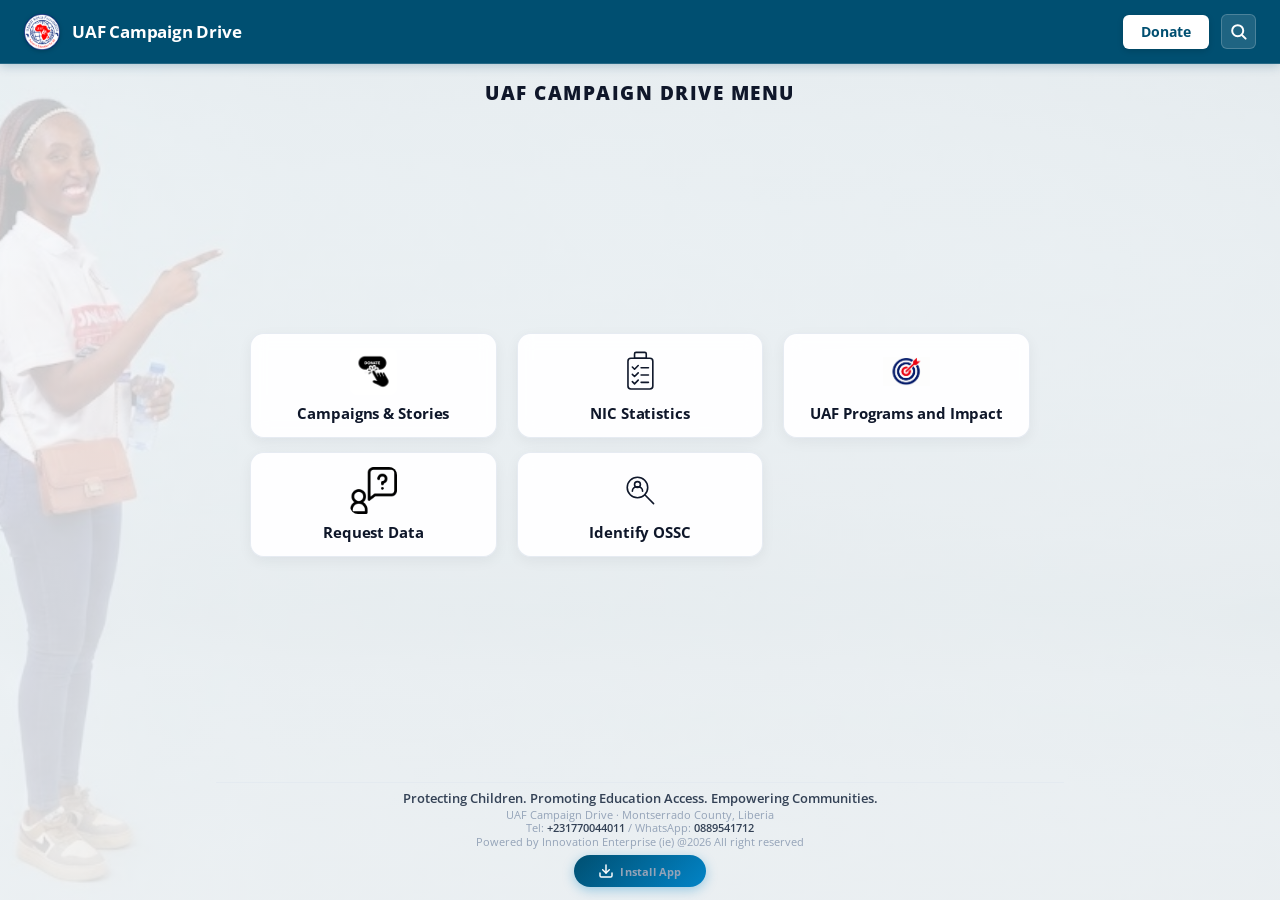
<file: index.html>
<!DOCTYPE html>
<html lang="en">
<head>
<meta charset="UTF-8" />
<meta name="viewport" content="width=device-width, initial-scale=1, viewport-fit=cover" />
<title>UAF Campaign Drive — Protecting Children. Promoting Education.</title>
<meta name="description" content="UAF Campaign Drive: Protecting Children. Promoting Education. Empowering Communities in Liberia." />
<meta name="theme-color" content="#ffffff" />
<link rel="manifest" href="manifest.json" />
<link rel="icon" href="icons/favicon-32.png" sizes="32x32" type="image/png" />
<link rel="icon" href="icons/favicon-16.png" sizes="16x16" type="image/png" />
<link rel="apple-touch-icon" href="icons/apple-touch-icon.png" />
<meta name="apple-mobile-web-app-capable" content="yes" />
<meta name="mobile-web-app-capable" content="yes" />
<meta name="apple-mobile-web-app-status-bar-style" content="default" />
<meta name="apple-mobile-web-app-title" content="UAF Campaign Drive" />

<!-- OpenGraph / Facebook / WhatsApp / LinkedIn Preview Meta Tags -->
<meta property="og:type" content="website" />
<meta property="og:site_name" content="UAF Campaign Drive" />
<meta property="og:title" id="og-title" content="UAF Campaign Drive — Protecting Children. Promoting Education." />
<meta property="og:description" id="og-desc" content="Empowering communities, enrolling out-of-school children, and providing livelihood training in Liberia." />
<meta property="og:image" id="og-image" content="assets/uaf-logo.png" />
<meta property="og:url" id="og-url" content="" />
<meta name="twitter:card" content="summary_large_image" />
<meta name="twitter:title" id="tw-title" content="UAF Campaign Drive" />
<meta name="twitter:description" id="tw-desc" content="Empowering communities, enrolling out-of-school children, and providing livelihood training in Liberia." />
<meta name="twitter:image" id="tw-image" content="assets/uaf-logo.png" />

<link rel="preconnect" href="https://fonts.googleapis.com" />
<link rel="preconnect" href="https://fonts.gstatic.com" crossorigin />
<link href="https://fonts.googleapis.com/css2?family=Open+Sans:ital,wght@0,300..800;1,300..800&display=swap" rel="stylesheet" />
<link rel="stylesheet" href="styles.css?v=30" />
<style>
  *, *::before, *::after, html, body, input, button, select, textarea, h1, h2, h3, h4, h5, h6, p, span, a, label {
    font-family: 'Open Sans', -apple-system, BlinkMacSystemFont, "Segoe UI", Roboto, sans-serif !important;
  }
</style>
</head>
<body>

<div id="app-shell">

  <!-- ============ GLOBAL HERO BACKGROUND ============ -->
  <div class="global-hero-bg" aria-hidden="true"></div>

  <!-- ============ APP HEADER ============ -->
  <header class="app-header">
    <div class="app-header__brand" data-goto="menu" style="cursor:pointer;">
      <img class="app-header__logo" src="assets/uaf-logo.png" alt="UAF Campaign Drive" />
      <span class="app-header__org-name"><a href="admin/" id="brand-uaf-link" class="brand-uaf-link" title="Staff login" aria-label="UAF staff login">UAF</a> Campaign Drive</span>
    </div>
    <div class="app-header__spacer"></div>
    <div class="app-header__actions">
      <button type="button" class="btn-header-donate" data-goto="donate">Donate</button>
      <button type="button" class="btn-header-search" id="header-search-btn" aria-label="Search">
        <svg viewBox="0 0 24 24" width="19" height="19" fill="none" stroke="currentColor" stroke-width="2.5" stroke-linecap="round" stroke-linejoin="round">
          <circle cx="11" cy="11" r="7"/>
          <line x1="21" y1="21" x2="16.65" y2="16.65"/>
        </svg>
      </button>
    </div>
  </header>

  <!-- ============ OFFLINE STATUS ============ -->
  <div class="status-banner" id="status-banner">
    <span class="status-banner__dot"></span>
    <span id="status-banner-text">Offline — showing previously cached information.</span>
    <span class="offline-sync-badge is-hidden" id="offline-sync-badge">0 drafts queued</span>
  </div>

  <!-- ============ MAIN CONTENT AREA ============ -->
  <main class="app-main" id="app-main">

    <!-- =========================================================
         SCREEN 1: MENU
         ========================================================= -->
    <section class="screen is-active" data-screen="menu">
      <div class="menu-container">
        <h1 class="menu-title">UAF CAMPAIGN DRIVE MENU</h1>

        <div class="menu-grid">
          <!-- 1. Campaigns & Stories (First Tab) -->
          <div class="menu-card" data-goto="donate">
            <div class="menu-card__icon">
              <img src="assets/icon-donate.webp" alt="Campaigns & Stories" class="menu-card__custom-icon" />
            </div>
            <div class="menu-card__label">Campaigns &amp; Stories</div>
          </div>

          <!-- 2. NIC Statistics -->
          <div class="menu-card" data-goto="statistics">
            <div class="menu-card__icon">
              <svg viewBox="0 0 64 64" fill="none" stroke="currentColor" stroke-width="2.2" stroke-linecap="round" stroke-linejoin="round">
                <path d="M24 14h16V8a2 2 0 00-2-2H26a2 2 0 00-2 2v6z"/>
                <rect x="15" y="14" width="34" height="42" rx="4"/>
                <path d="M21 26l3 3 5-5"/>
                <path d="M33 27h10"/>
                <path d="M21 36l3 3 5-5"/>
                <path d="M33 37h10"/>
                <path d="M21 46l3 3 5-5"/>
                <path d="M33 47h10"/>
              </svg>
            </div>
            <div class="menu-card__label">NIC Statistics</div>
          </div>

          <!-- 3. UAF Programs and Impact -->
          <div class="menu-card" data-goto="impact-drive">
            <div class="menu-card__icon">
              <img src="assets/icon-impact.png" alt="UAF Programs and Impact" class="menu-card__custom-icon" />
            </div>
            <div class="menu-card__label">UAF Programs and Impact</div>
          </div>

          <!-- 4. Request Data -->
          <div class="menu-card" data-goto="request-data">
            <div class="menu-card__icon">
              <img src="assets/icon-request.png" alt="Request Data" class="menu-card__custom-icon" />
            </div>
            <div class="menu-card__label">Request Data</div>
          </div>

          <!-- 5. Identify OSSC -->
          <div class="menu-card" data-goto="submit-ossc">
            <div class="menu-card__icon">
              <svg viewBox="0 0 64 64" fill="none" stroke="currentColor" stroke-width="2.2" stroke-linecap="round" stroke-linejoin="round">
                <circle cx="28" cy="28" r="14"/>
                <path d="M38 38l12 12"/>
                <circle cx="28" cy="24" r="4"/>
                <path d="M21 33c0-3.5 3-6 7-6s7 2.5 7 6"/>
              </svg>
            </div>
            <div class="menu-card__label">Identify OSSC</div>
          </div>

        </div>

        <div class="menu-footer">
          <p>Protecting Children. Promoting Education Access. Empowering Communities.</p>
          <span>UAF Campaign Drive · Montserrado County, Liberia</span>
          <span class="menu-footer__contact">Tel: <a href="tel:+231770044011">+231770044011</a> / WhatsApp: <a href="https://wa.me/231889541712" target="_blank" rel="noopener">0889541712</a></span>
          <span>Powered by Innovation Enterprise (ie) @2026 All right reserved</span>
          <div class="home-install-wrapper">
            <button type="button" class="btn-home-install" id="home-install-btn" data-action="install" aria-label="Install UAF Impact App">
              <svg viewBox="0 0 24 24" width="16" height="16" fill="none" stroke="currentColor" stroke-width="2.2" stroke-linecap="round" stroke-linejoin="round">
                <path d="M21 15v4a2 2 0 01-2 2H5a2 2 0 01-2-2v-4"/>
                <polyline points="7 10 12 15 17 10"/>
                <line x1="12" y1="15" x2="12" y2="3"/>
              </svg>
              <span>Install App</span>
            </button>
          </div>
        </div>
      </div>
    </section>

    <!-- =========================================================
         SCREEN 2: FUNDRAISING (Emotional Statement, Stories & Donate Form)
         ========================================================= -->
    <section class="screen" data-screen="donate">
      <div class="tab-header-nav">
        <button type="button" class="btn-back-menu" data-goto="menu">
          <svg viewBox="0 0 24 24" width="16" height="16" fill="none" stroke="currentColor" stroke-width="2.5"><path d="M19 12H5M12 19l-7-7 7-7"/></svg>
          <span> Menu</span>
        </button>
      </div>

      <div class="page-container" style="max-width: 1200px;">
        


        <!-- 2. Active Community Stories & Campaigns (Side-by-Side 30s Auto-Scroll Animation) -->
        <div class="content-block" style="margin-top:34px;">
          <!-- Active Campaigns Header Banner matching reference design -->
          <div class="active-campaigns-header-banner">
            <div class="active-campaigns-header-overlay"></div>
            <div class="active-campaigns-header-content">
              <div class="active-campaigns-kicker">Make A Difference</div>
              <h1 class="active-campaigns-title">Active Campaigns</h1>
            </div>
          </div>

          <!-- Carousel Controller Bar (30-second live status and arrows) -->
          <div class="stories-carousel-header-bar">
            <div class="stories-carousel-status">
              <span class="carousel-pulse-dot" id="carousel-pulse-dot"></span>
              <span id="carousel-status-text">Story 1 of 1</span>
            </div>
            <div class="stories-carousel-nav-btns">
              <button type="button" class="btn-carousel-arrow" id="carousel-prev-btn" aria-label="Previous story" title="Previous story">
                <svg viewBox="0 0 24 24" width="16" height="16" fill="none" stroke="currentColor" stroke-width="2.5"><path d="M15 19l-7-7 7-7"/></svg>
              </button>
              <button type="button" class="btn-carousel-arrow" id="carousel-next-btn" aria-label="Next story" title="Next story">
                <svg viewBox="0 0 24 24" width="16" height="16" fill="none" stroke="currentColor" stroke-width="2.5"><path d="M9 5l7 7-7 7"/></svg>
              </button>
            </div>
          </div>

          <!-- 30-Second Animated Progress Bar -->
          <div class="stories-carousel-progress-track" title="Story stays on screen for 20 seconds. Hover, hold, or read full story to pause.">
            <div class="stories-carousel-progress-fill" id="carousel-progress-fill"></div>
          </div>

          <!-- Carousel Viewport & Side-by-Side Story Cards (Dynamically populated from data.js) -->
          <div class="stories-carousel-viewport" id="stories-carousel-viewport">
            <div class="campaigns-grid-container stories-carousel-track" id="fundraising-stories-grid"></div>
          </div>

          <!-- Carousel Dots Navigation -->
          <div class="stories-carousel-dots" id="carousel-dots-container"></div>
        </div>

          
        <!-- 3. Donate Form Collapsible Button -->
        <div class="donate-toggle-wrapper" style="margin-top:36px; margin-bottom:36px; text-align:center;">
          <button type="button" class="btn-toggle-donate-form" id="btn-toggle-donate-form" aria-expanded="false">
            <span id="btn-donate-toggle-text">Donate Now</span>
            <svg class="toggle-arrow" viewBox="0 0 24 24" width="18" height="18" fill="none" stroke="currentColor" stroke-width="2.5"><path d="M6 9l6 6 6-6"/></svg>
          </button>
        </div>

        <!-- 4. Donate Form Container (Collapsible - Hidden by default) -->
        <div id="donation-form-wrapper" class="donation-card-view" style="display:none; margin-top:24px; max-width:560px; margin-left:auto; margin-right:auto;">
          
          <!-- Story Dedication Alert / Badge (When tied to a specific story) -->
          <div id="don-story-tied-alert" class="don-story-tied-alert is-hidden">
            <div class="don-story-tied-content">
              <div class="don-story-tied-icon">
                <svg viewBox="0 0 24 24" width="20" height="20" fill="currentColor"><path d="M12 21.35l-1.45-1.32C5.4 15.36 2 12.28 2 8.5 2 5.42 4.42 3 7.5 3c1.74 0 3.41.81 4.5 2.09C13.09 3.81 14.76 3 16.5 3 19.58 3 22 5.42 22 8.5c0 3.78-3.4 6.86-8.55 11.54L12 21.35z"/></svg>
              </div>
              <div class="don-story-tied-text">
                <span class="don-story-tied-label">Your gift is dedicated to supporting:</span>
                <strong id="don-story-tied-title" class="don-story-tied-title">Story Title</strong>
              </div>
            </div>
            <button type="button" class="btn-clear-story-tie" id="btn-clear-story-tie" title="Clear and give to General Need">
              <span>Change to General Need</span> &times;
            </button>
          </div>
          <input type="hidden" id="don-dedicated-story-id" value="" />
          <input type="hidden" id="don-dedicated-story-title" value="" />

          <div class="donation-card__brand">
            <img src="assets/uaf-logo.png" alt="UAF" />
            <span>Upskill Africa Foundation</span>
          </div>

          <h2 class="donation-card__title">Make a Contribution</h2>
          <p class="donation-card__desc">100% of your gift supports verified out-of-school children, tuition re-enrollment, learning kits, and mother livelihood training in Liberia.</p>

          <!-- Payment Method Tabs -->
          <div class="donation-methods-tabs">
            <button type="button" class="method-tab is-active" id="tab-manual-momo">
              <span>Manual MTN Transfer</span>
            </button>
            <button type="button" class="method-tab is-disabled" id="tab-auto-momo">
              <span>Automated Prompt</span>
              <span class="badge-soon">Coming Soon</span>
            </button>
          </div>

          <!-- Phone Auto-Dialer & Instructions Card -->
          <div class="ussd-action-card">
            <div class="ussd-action-header">
              <div class="ussd-action-title">
                <span class="ussd-pulse-dot"></span>
                <span>Dial directly on your phone:</span>
              </div>
              <span class="ussd-badge">Active &amp; Recommended</span>
            </div>

            <!-- Tap on mobile automatically opens phone dial pad -->
            <a href="tel:*156*3*0889541712%23" class="ussd-dial-button" id="ussd-dial-link" title="Tap to open phone dial pad">
              <span class="ussd-code-text">*156*3*0889541712#</span>
              <span class="ussd-call-badge">Tap to Dial</span>
            </a>

            <div style="display:flex; justify-content:space-between; align-items:center; margin-top:8px;">
              <span style="font-size:11.5px; color:var(--ink-500);">Desktop / Alternate:</span>
              <button type="button" class="btn-copy-ussd" id="ussd-copy-btn" data-code="*156*3*0889541712#">Copy Code</button>
            </div>

            <ol class="ussd-steps-list">
              <li>On your phone, dial <strong>*156*3*0889541712#</strong></li>
              <li>Select Currency, Enter Amount</li>
              <li>Verify transfer recipient: <strong>"Upskill Africa Foundation (UAF)"</strong></li>
              <li>ENTER PIN and OK</li>
              <li>Fill out your receipt details below so UAF staff can verify your transfer!</li>
            </ol>
          </div>

          <!-- Donation Form starts here covering all controls from Currency & Amount down to details and submit -->
          <form id="donation-form" style="margin-top:16px;">
            <!-- Currency & Preset Amounts (Lowest amounts: USD $1, $5... / LRD L$100, L$500...) -->
            <div class="form-row-space">
              <label class="form-label-caps">Select Currency</label>
              <div class="currency-toggle" id="currency-toggle">
                <button type="button" class="currency-btn is-active" data-currency="USD">USD ($)</button>
                <button type="button" class="currency-btn" data-currency="LRD">LRD (L$)</button>
              </div>
            </div>

            <div class="amount-chips-grid" id="amount-grid">
              <!-- Populated dynamically with USD: $1, $5, $10, $25, $50, $100 / LRD: L$100, L$500, L$1000, L$2500, L$5000 -->
            </div>

            <div class="form-field" style="margin-bottom:14px;">
              <label for="custom-amount" style="font-size:12px;">Custom amount (<span id="currency-symbol-label">USD $</span>)</label>
              <input type="number" id="custom-amount" min="1" disabled placeholder="Select \"Custom\" above or enter amount" />
            </div>

            <!-- Select Impact Area Dropdown -->
            <div class="form-field" style="margin-bottom:14px;">
              <label for="don-impact-area">Select Impact Area</label>
              <select id="don-impact-area" class="input-select">
                <option value="General Support">General Support — Area of Greatest Need</option>
                <option value="No Invisible Child">No Invisible Child Initiative (NIC 2026/2027)</option>
                <option value="Education Access">Education Access &amp; Child Re-enrollment</option>
                <option value="Women & Youth Livelihoods">Women &amp; Youth Economic Self-Reliance</option>
                <option value="Alternative Learning">Alternative Learning Program (ALP Computer Skills)</option>
              </select>
            </div>

            <!-- Frequency Chips -->
            <div class="form-field" style="margin-bottom:14px;">
              <label style="font-size:12px;">Donation Frequency</label>
              <div class="frequency-chips-row" id="frequency-grid">
                <button type="button" class="freq-chip is-selected" data-frequency="Once">Once</button>
                <button type="button" class="freq-chip" data-frequency="Weekly">Weekly</button>
                <button type="button" class="freq-chip" data-frequency="Monthly">Monthly</button>
                <button type="button" class="freq-chip" data-frequency="Yearly">Yearly</button>
                <button type="button" class="freq-chip" data-frequency="Occasionally">Occasionally</button>
              </div>
            </div>

            <!-- Add Note Toggle -->
            <div class="form-toggle-row">
              <input type="checkbox" id="don-add-note" />
              <label for="don-add-note">Add a note or dedication to your donation?</label>
            </div>
            <div id="don-message-container" class="form-field is-hidden" style="margin-top:8px;">
              <textarea id="don-message" placeholder="Write an optional dedication, message, or notes..."></textarea>
            </div>

            <!-- Donor Details Fields -->
            <div style="margin-top:14px;">
            <div class="form-row-2">
              <div class="form-field">
                <label for="don-name">Full name *</label>
                <input type="text" id="don-name" placeholder="Your name" required />
              </div>
              <div class="form-field">
                <label for="don-phone">Contact Phone number *</label>
                <input type="tel" id="don-phone" placeholder="088... or 077..." required />
              </div>
            </div>

            <div class="form-field">
              <label for="don-sender-number">Sender Number (Mobile Money number used for transfer) *</label>
              <input type="tel" id="don-sender-number" placeholder="e.g. 088... or 077... (Number that sent the money to UAF)" required />
              <small style="display:block; margin-top:4px; font-size:11.5px; color:var(--ink-500);">Enter the exact phone number that transferred the funds so UAF verifiers can match your transaction.</small>
            </div>

            <div class="form-field">
              <label for="don-email">Email (for official receipt)</label>
              <input type="email" id="don-email" placeholder="name@example.com" />
            </div>

            <div class="form-field">
              <label for="don-address">Home address (Street / Community) *</label>
              <input type="text" id="don-address" placeholder="e.g. Duport Road, Paynesville" required />
            </div>

            <div class="form-field">
              <label for="don-country">Country</label>
              <input type="text" id="don-country" value="Liberia" />
            </div>

            <div class="form-check" style="margin-top:10px;">
              <input type="checkbox" id="don-anon" />
              <label for="don-anon">Make my donation anonymous on public impact reports</label>
            </div>

            <div class="form-check">
              <input type="checkbox" id="don-consent" required checked />
              <label for="don-consent">I consent to UAF contacting me regarding verification and project impact updates.</label>
            </div>
          </div>

            <div style="margin-top:18px;">
              <button type="submit" id="don-submit-btn" class="btn-donate-submit-gold">
                <span>Donate $5 to UAF</span>
              </button>
            </div>
          </form>

        </div>

                  <!-- 1. Emotional Funding Request Statement -->
        <div class="emotional-appeal-card" style="margin-top:28px;">
          <h2 class="appeal-title">Every Child Deserves a Chance to Learn and build a better future</h2>
          <div class="appeal-body-text">
            <p>Across Liberia, thousands of vulnerable children remain out of school because of poverty, family hardship, lack of basic school supplies, and unsafe living conditions, while many remain unseen and unrecognized for years. Through the No Invisible Child (NIC) Initiative, Upskill Africa Foundation and collaborative partners work with communities to identify these children, connect them to education and protection services, and support families to keep them in school.</p>
            <p>At <strong>Upskill Africa Foundation</strong>, we refuse to accept that poverty should dictate a child’s destiny. Under the <em>No Invisible Child (NIC)</em> initiative, our field verifiers walk in communities from door-to-door to find forgotten learners. We invite government, NGOs, donors, businesses, and communities to join us in making every child visible. Together, we can find every child, open doors to education, and help every child thrive.</p>
          </div>
          <div class="appeal-quote-highlight">
            <p class="appeal-quote-quote">“Your generous donation (even $100LRD) will help pays school tuition, purchases school materials, and trains struggling mothers with sustainable livelihood skills so their households can permanently support their children’s education.”</p>
            <span class="appeal-quote-cite"> Upskill Africa Foundation NIC Team</span>
          </div>
        </div>
          
      </div>
    </section>

    <!-- =========================================================
         SCREEN 3: STATISTICS (Combined Communities Statistics & Directory + UAF Programs)
         ========================================================= -->
    <section class="screen" data-screen="statistics">
      <div class="tab-header-nav">
        <button type="button" class="btn-back-menu" data-goto="menu">
          <svg viewBox="0 0 24 24" width="16" height="16" fill="none" stroke="currentColor" stroke-width="2.5"><path d="M19 12H5M12 19l-7-7 7-7"/></svg>
          <span>Menu</span>
        </button>
      </div>

      <div class="page-container">
        
        <!-- Combined Communities Statistics and Directory -->
        <div class="content-block">
          <div class="section-title-wrap">
            <h2>Communities Statistics </h2>
            <p>Verified data and statistics from UAF programs, community engagements, monitoring activities, child exclusion tracking, and identified funding gaps across communities reached in Liberia.</p>
          </div>

          <!-- Selector Filters: All 15 Counties + Dynamic Communities -->
          <div class="selector-card">
            <div class="selector-row">
              <div class="selector-field">
                <label for="stats-county">County </label>
                <select id="stats-county" data-role="county-select">
                  <option value="">All 15 Counties</option>
                </select>
              </div>
              <div class="selector-field">
                <label for="stats-community">Community / Town</label>
                <select id="stats-community" data-role="community-select">
                  <option value="">All communities</option>
                </select>
              </div>
              <div class="selector-field">
                <label for="stats-year">Year</label>
                <select id="stats-year" data-role="year-select">
                  <option value="">All years</option>
                  <option value="2023">2023</option>
                  <option value="2024">2024</option>
                  <option value="2025">2025</option>
                  <option value="2026">2026</option>
                  <option value="2027">2027</option>
                  <option value="2028">2028</option>
                </select>
              </div>
            </div>

            <!-- The Required KPI Cards (Solid Ocean Teal) -->
            <div class="stats-8-grid" style="margin-top:20px;">
              <div class="stat-kpi-card">
                <div class="stat-kpi-card__value" id="stat-parents-empowered">0</div>
                <div class="stat-kpi-card__label">Parents Empowered with Skills</div>
              </div>
              <div class="stat-kpi-card">
                <div class="stat-kpi-card__value" id="stat-children-identified">0</div>
                <div class="stat-kpi-card__label">Out-of-school Children Identified</div>
              </div>
              <div class="stat-kpi-card">
                <div class="stat-kpi-card__value" id="stat-children-enrolled">0</div>
                <div class="stat-kpi-card__label">Children Enrolled</div>
              </div>
              <div class="stat-kpi-card">
                <div class="stat-kpi-card__value" id="stat-children-awaiting">0</div>
                <div class="stat-kpi-card__label">Children Awaiting Support</div>
              </div>
              <div class="stat-kpi-card">
                <div class="stat-kpi-card__value" id="stat-communities-reached">0</div>
                <div class="stat-kpi-card__label">Communities Reached</div>
              </div>
              <div class="stat-kpi-card">
                <div class="stat-kpi-card__value" id="stat-school-partners">0</div>
                <div class="stat-kpi-card__label">School Partners</div>
              </div>
              <div class="stat-kpi-card">
                <div class="stat-kpi-card__value" id="stat-amount-needed">$0.00</div>
                <div class="stat-kpi-card__label">Amount Needed</div>
              </div>
              <div class="stat-kpi-card">
                <div class="stat-kpi-card__value" id="stat-amount-raised">$0.00</div>
                <div class="stat-kpi-card__label">Amount Raised</div>
              </div>
              <div class="stat-kpi-card stat-kpi-card--highlight">
                <div class="stat-kpi-card__value" id="stat-balance-to-raise">$0.00</div>
                <div class="stat-kpi-card__label">Balance to Raise</div>
              </div>
            </div>

            <!-- Funding Progress Bar -->
            <div class="funding-track-custom" style="margin-top:18px;">
              <div class="funding-fill-custom" id="funding-bar-fill" style="width:0%;"></div>
            </div>
            <div class="funding-stat-row" style="margin-top:6px;">
              <span style="font-size:12px;color:var(--ink-500);">Percentage of amount raised</span>
              <span style="font-size:12px;font-weight:700;color:var(--blue-700);" id="funding-progress-pct">0%</span>
            </div>

            <div class="data-meta-row" style="margin-top:10px;">
              <span id="stats-last-updated">Last updated: not yet published</span>
               </div>
          </div>

          <!-- Combined Community Data Directory Table -->
          <div class="table-scroll-wrapper" style="margin-top:24px;">
            <table class="data-table-custom">
              <thead>
                <tr>
                  <th>Community</th>
                  <th>County</th>
                  <th>OSSC Identified</th>
                  <th>Supported / Re-enrolled</th>
                  <th>Awaiting Support</th>
                  <th>Parents Empowered</th>
                  <th>School Partners</th>
                  <th>Amount Needed</th>
                  <th>Amount Raised</th>
                  <th>Balance to Raise</th>
                </tr>
              </thead>
              <tbody id="stats-combined-table-body">
                <tr>
                  <td colspan="10" style="text-align:center; padding:22px; color:var(--ink-400);">Loading verified community dataset...</td>
                </tr>
              </tbody>
            </table>
          </div>
        </div>
      </div>
    </section>

    <!-- =========================================================
         SCREEN 4: IMPACT DRIVE (General Impact Overview & UAF Objectivess)
         ========================================================= -->
    <section class="screen" data-screen="impact-drive">
      <div class="tab-header-nav">
        <button type="button" class="btn-back-menu" data-goto="menu">
          <svg viewBox="0 0 24 24" width="16" height="16" fill="none" stroke="currentColor" stroke-width="2.5"><path d="M19 12H5M12 19l-7-7 7-7"/></svg>
          <span>Menu</span>
        </button>
      </div>

      <div class="page-container">
        
        <!-- UAF Programs -->
        <div class="content-block">
          <div class="section-title-wrap">
            <h2>UAF Programs</h2>
            <p class="section-lead">Our core programs are designed to promote education access, monitor and advocate for education and child rights, and empower households with skills.</p>
          </div>

          <div class="programs-square-grid">
            <!-- Program 1: No Invisible Child (Flagship - Ocean Blue/Teal) -->
            <div class="program-item-card program-item-card--nic" data-goto="submit-ossc">
              <div class="program-item__icon">
                <svg viewBox="0 0 24 24" width="28" height="28" fill="none" stroke="currentColor" stroke-width="2"><path d="M22 10v6M2 10l10-5 10 5-10 5z"/><path d="M6 12v5c3 3 9 3 12 0v-5"/></svg>
              </div>
              <div class="program-item__title">No Invisible Child</div>
              <p class="program-item__desc">Door-to-door child identification, enrollment subsidization, and uniform/kit distribution (NIC 2026/2027).</p>
              <span class="program-item__tag">Flagship</span>
              <div class="program-item__metrics">
                <div class="prog-metric"><span class="prog-metric-lbl">Number of Beneficiaries:</span> <span class="prog-metric-val">350+ Children</span></div>
                <div class="prog-metric"><span class="prog-metric-lbl"># of Communities:</span> <span class="prog-metric-val">12 Communities</span></div>
              </div>
            </div>

            <!-- Program 2: Education Access (Emerald Green) -->
            <div class="program-item-card program-item-card--access" data-goto="donate">
              <div class="program-item__icon">
                <svg viewBox="0 0 24 24" width="28" height="28" fill="none" stroke="currentColor" stroke-width="2"><path d="M3 21h18M5 21V7l7-4 7 4v14M9 10h1M14 10h1M9 14h1M14 14h1M9 18h1M14 18h1"/></svg>
              </div>
              <div class="program-item__title">Education Access</div>
              <p class="program-item__desc">Household-level enrollment, school fee subsidization, and retention support for vulnerable learners.</p>
              <span class="program-item__tag">Access</span>
              <div class="program-item__metrics">
                <div class="prog-metric"><span class="prog-metric-lbl">Number of Beneficiaries:</span> <span class="prog-metric-val">500+ Students</span></div>
                <div class="prog-metric"><span class="prog-metric-lbl"># of Communities:</span> <span class="prog-metric-val">15 Communities</span></div>
              </div>
            </div>

            <!-- Program 3: Rights Advocacy (Royal Purple) -->
            <div class="program-item-card program-item-card--advocacy">
              <div class="program-item__icon">
                <svg viewBox="0 0 24 24" width="28" height="28" fill="none" stroke="currentColor" stroke-width="2"><path d="M12 3v18M3 9l9-6 9 6M3 9a4 4 0 008 0M13 9a4 4 0 008 0M7 18h10"/></svg>
              </div>
              <div class="program-item__title">Rights Advocacy</div>
              <p class="program-item__desc">Community child policy dialogues, combating child labor, and defending the right to education.</p>
              <span class="program-item__tag">Advocacy</span>
              <div class="program-item__metrics">
                <div class="prog-metric"><span class="prog-metric-lbl">Number of Beneficiaries:</span> <span class="prog-metric-val">1,200+ Individuals</span></div>
                <div class="prog-metric"><span class="prog-metric-lbl"># of Communities:</span> <span class="prog-metric-val">18 Communities</span></div>
              </div>
            </div>

            <!-- Program 4: Child Protection (Crimson Rose) -->
            <div class="program-item-card program-item-card--protection">
              <div class="program-item__icon">
                <svg viewBox="0 0 24 24" width="28" height="28" fill="none" stroke="currentColor" stroke-width="2"><path d="M12 22s8-4 8-10V5l-8-3-8 3v7c0 6 8 10 8 10z"/></svg>
              </div>
              <div class="program-item__title">Child Protection</div>
              <p class="program-item__desc">Safeguarding, mandatory reporting protocols, and creating secure learning spaces in partner schools.</p>
              <span class="program-item__tag">Protection</span>
              <div class="program-item__metrics">
                <div class="prog-metric"><span class="prog-metric-lbl">Number of Beneficiaries:</span> <span class="prog-metric-val">850+ Learners &amp; Staff</span></div>
                <div class="prog-metric"><span class="prog-metric-lbl"># of Communities:</span> <span class="prog-metric-val">14 Communities</span></div>
              </div>
            </div>

            <!-- Program 5: Household & Women Empowerment (Amber Gold) -->
            <div class="program-item-card program-item-card--empowerment" data-goto="donate">
              <div class="program-item__icon">
                <svg viewBox="0 0 24 24" width="28" height="28" fill="none" stroke="currentColor" stroke-width="2"><path d="M17 21v-2a4 4 0 0 0-4-4H5a4 4 0 0 0-4 4v2"/><circle cx="9" cy="7" r="4"/><path d="M23 21v-2a4 4 0 0 0-3-3.87"/><path d="M16 3.13a4 4 0 0 1 0 7.75"/></svg>
              </div>
              <div class="program-item__title">Household Empowerment</div>
              <p class="program-item__desc">Vocational training (soap formulating, pastry, tailoring), financial literacy, and startup micro-kits for vulnerable mothers.</p>
              <span class="program-item__tag">Livelihood</span>
              <div class="program-item__metrics">
                <div class="prog-metric"><span class="prog-metric-lbl">Number of Beneficiaries:</span> <span class="prog-metric-val">27 Liberian Mothers</span></div>
                <div class="prog-metric"><span class="prog-metric-lbl"># of Communities:</span> <span class="prog-metric-val">5 Communities</span></div>
              </div>
            </div>
          </div>
        </div>

      </div>

      <!-- UAF Wave Footer (Matching Mockup Design) -->
      <footer class="uaf-wave-footer">
        <div class="uaf-wave-svg-wrap">
          <svg class="uaf-wave-svg" viewBox="0 0 1440 120" preserveAspectRatio="none">
            <path class="uaf-wave-back" d="M0,32L60,42.7C120,53,240,75,360,69.3C480,64,600,32,720,26.7C840,21,960,43,1080,53.3C1200,64,1320,64,1380,64L1440,64L1440,120L1380,120C1320,120,1200,120,1080,120C960,120,840,120,720,120C600,120,480,120,360,120C240,120,120,120,60,120L0,120Z"></path>
            <path class="uaf-wave-front" d="M0,64L48,58.7C96,53,192,43,288,48C384,53,480,75,576,80C672,85,768,75,864,64C960,53,1056,43,1152,48C1248,53,1344,75,1392,85.3L1440,96L1440,120L1392,120C1344,120,1248,120,1152,120C1056,120,960,120,864,120C768,120,672,120,576,120C480,120,384,120,288,120C192,120,96,120,48,120L0,120Z"></path>
          </svg>
        </div>
        <div class="uaf-wave-footer__inner">
          <div class="uaf-footer-socials">
            <a href="https://web.facebook.com/profile.php?id=100094538285249" target="_blank" rel="noopener noreferrer" class="uaf-social-icon-btn" title="Facebook" aria-label="Facebook">
              <svg viewBox="0 0 24 24" width="20" height="20" fill="currentColor"><path d="M22 12c0-5.52-4.48-10-10-10S2 6.48 2 12c0 4.84 3.44 8.87 8 9.8V15H8v-3h2V9.5C10 7.57 11.57 6 13.5 6H16v3h-2c-.55 0-1 .45-1 1v2h3v3h-3v6.95c5.05-.5 9-4.76 9-9.95z"/></svg>
            </a>
            <a href="https://www.linkedin.com/company/upskill-africa-foundation" target="_blank" rel="noopener noreferrer" class="uaf-social-icon-btn" title="LinkedIn" aria-label="LinkedIn">
              <svg viewBox="0 0 24 24" width="20" height="20" fill="currentColor"><path d="M19 3a2 2 0 0 1 2 2v14a2 2 0 0 1-2 2H5a2 2 0 0 1-2-2V5a2 2 0 0 1 2-2h14m-.5 15.5v-5.3a3.26 3.26 0 0 0-3.26-3.26c-.85 0-1.84.52-2.28 1.3v-1.11h-2.79v8.37h2.79v-4.93c0-.77.62-1.4 1.39-1.4a1.4 1.4 0 0 1 1.4 1.4v4.93h2.75M6.88 8.56a1.68 1.68 0 0 0 1.68-1.68c0-.93-.75-1.69-1.68-1.69a1.69 1.69 0 0 0-1.69 1.69c0 .93.76 1.68 1.69 1.68m1.39 9.94v-8.37H5.5v8.37h2.77z"/></svg>
            </a>
            <a href="mailto:upskillafrica.lr@gmail.com" class="uaf-social-icon-btn" title="Email UAF" aria-label="Email">
              <svg viewBox="0 0 24 24" width="20" height="20" fill="none" stroke="currentColor" stroke-width="2"><path d="M4 4h16c1.1 0 2 .9 2 2v12c0 1.1-.9 2-2 2H4c-1.1 0-2-.9-2-2V6c0-1.1.9-2 2-2z"/><polyline points="22,6 12,13 2,6"/></svg>
            </a>
            <a href="https://uafalp.blogspot.com/" target="_blank" rel="noopener noreferrer" class="uaf-social-icon-btn" title="UAF ALP Blog" aria-label="Blog">
              <svg viewBox="0 0 24 24" width="20" height="20" fill="none" stroke="currentColor" stroke-width="2"><circle cx="12" cy="12" r="10"/><line x1="2" y1="12" x2="22" y2="12"/><path d="M12 2a15.3 15.3 0 0 1 4 10 15.3 15.3 0 0 1-4 10 15.3 15.3 0 0 1-4-10 15.3 15.3 0 0 1 4-10z"/></svg>
            </a>
            <a href="tel:+231770044011" class="uaf-social-icon-btn" title="Call UAF (+231770044011)" aria-label="Phone">
              <svg viewBox="0 0 24 24" width="20" height="20" fill="none" stroke="currentColor" stroke-width="2"><path d="M22 16.92v3a2 2 0 0 1-2.18 2 19.79 19.79 0 0 1-8.63-3.07 19.5 19.5 0 0 1-6-6 19.79 19.79 0 0 1-3.07-8.67A2 2 0 0 1 4.11 2h3a2 2 0 0 1 2 1.72 12.84 12.84 0 0 0 .7 2.81 2 2 0 0 1-.45 2.11L8.09 9.91a16 16 0 0 0 6 6l1.27-1.27a2 2 0 0 1 2.11-.45 12.84 12.84 0 0 0 2.81.7A2 2 0 0 1 22 16.92z"/></svg>
            </a>
            <a href="https://wa.me/231889541712" target="_blank" rel="noopener noreferrer" class="uaf-social-icon-btn" title="WhatsApp Chat (+231 889 541 712)" aria-label="WhatsApp">
              <svg viewBox="0 0 24 24" width="20" height="20" fill="currentColor"><path d="M12.04 2C6.58 2 2.13 6.45 2.13 11.91C2.13 13.66 2.59 15.36 3.45 16.86L2.05 22L7.3 20.62C8.75 21.41 10.38 21.83 12.04 21.83C17.5 21.83 21.95 17.38 21.95 11.92C21.95 9.27 20.92 6.78 19.05 4.91C17.18 3.03 14.69 2 12.04 2M12.05 3.67C14.25 3.67 16.31 4.53 17.87 6.09C19.42 7.65 20.28 9.72 20.28 11.92C20.28 16.46 16.58 20.15 12.04 20.15C10.56 20.15 9.11 19.76 7.85 19L7.55 18.83L4.43 19.65L5.26 16.61L5.06 16.29C4.24 15 3.8 13.47 3.8 11.91C3.81 7.37 7.5 3.67 12.05 3.67M9.53 7.35C9.36 7.35 9.09 7.41 8.86 7.66C8.63 7.91 7.99 8.51 7.99 9.73C7.99 10.95 8.88 12.13 9 12.3C9.13 12.47 10.73 14.95 13.2 16C13.78 16.26 14.24 16.41 14.59 16.53C15.19 16.71 15.73 16.69 16.16 16.63C16.64 16.55 17.65 16.01 17.86 15.42C18.07 14.83 18.07 14.32 18.01 14.22C17.95 14.12 17.78 14.06 17.52 13.93C17.26 13.81 15.99 13.18 15.75 13.1C15.52 13.01 15.35 12.97 15.18 13.22C15.01 13.48 14.53 14.06 14.38 14.22C14.23 14.4 14.09 14.42 13.83 14.29C13.57 14.16 12.74 13.89 11.75 13C10.98 12.32 10.46 11.47 10.31 11.22C10.16 10.97 10.29 10.83 10.42 10.7C10.54 10.58 10.68 10.4 10.82 10.24C10.95 10.07 11 9.95 11.09 9.78C11.17 9.61 11.13 9.46 11.07 9.33C11.01 9.21 10.53 8.03 10.33 7.55C10.14 7.08 9.94 7.15 9.78 7.14C9.64 7.14 9.48 7.35 9.53 7.35Z"/></svg>
            </a>
            <a href="https://maps.google.com/?q=Duport+Road,+Paynesville,+Liberia" target="_blank" rel="noopener noreferrer" class="uaf-social-icon-btn" title="Physical Location: Duport Road, Paynesville, Liberia" aria-label="Physical Location">
              <svg viewBox="0 0 24 24" width="20" height="20" fill="none" stroke="currentColor" stroke-width="2"><path d="M21 10c0 7-9 13-9 13s-9-6-9-13a9 9 0 0 1 18 0z"/><circle cx="12" cy="10" r="3"/></svg>
            </a>
          </div>
          <div class="uaf-footer-address">
            <span>Booker's Town, Pipeline Road, Paynesville, Montserrado County, Liberia</span>
          </div>
          <div class="uaf-footer-copyright">
            <span>© 2026 Upskill Africa Foundation (UAF). All Rights Reserved.</span>
          </div>
        </div>
      </footer>
    </section>

    <!-- =========================================================
         SCREEN 5: REQUEST DATA (Request Data & Evidence Form)
         ========================================================= -->
    <section class="screen" data-screen="request-data">
      <div class="tab-header-nav">
        <button type="button" class="btn-back-menu" data-goto="menu">
          <svg viewBox="0 0 24 24" width="16" height="16" fill="none" stroke="currentColor" stroke-width="2.5"><path d="M19 12H5M12 19l-7-7 7-7"/></svg>
          <span>Menu</span>
        </button>
      </div>

      <div class="page-container" style="max-width: 580px;">
        <div class="form-container-card">
          <div class="section-title-wrap">
          <h2>Request Data &amp; Evidence</h2>
            <p class="section-lead">Transparency without compromising child privacy. Request verified research datasets, specif case, or field evidence.</p>
          </div>

          <!-- UAF Institutional Brochure Download Card -->
          <div class="uaf-brochure-card">
            <div class="uaf-brochure-card__info">
              <div class="uaf-brochure-card__icon">
                <svg viewBox="0 0 24 24" width="22" height="22" fill="none" stroke="currentColor" stroke-width="2"><path d="M14 2H6a2 2 0 0 0-2 2v16a2 2 0 0 0 2 2h12a2 2 0 0 0 2-2V8z"/><polyline points="14 2 14 8 20 8"/><line x1="16" y1="13" x2="8" y2="13"/><line x1="16" y1="17" x2="8" y2="17"/><polyline points="10 9 9 9 8 9"/></svg>
              </div>
              <div>
                <div class="uaf-brochure-card__title">UAF Brochure</div>
                </div>
            </div>
            <button type="button" id="btn-download-uaf-brochure" class="btn-download-brochure">
              <svg viewBox="0 0 24 24" width="16" height="16" fill="none" stroke="currentColor" stroke-width="2.2"><path d="M21 15v4a2 2 0 0 1-2 2H5a2 2 0 0 1-2-2v-4"/><polyline points="7 10 12 15 17 10"/><line x1="12" y1="15" x2="12" y2="3"/></svg>
              <span>Download Brochure (PDF)</span>
            </button>
          </div>

          <form id="evidence-form" style="margin-top:16px;">
            <div class="form-field">
              <label for="ev-name">Your full name *</label>
              <input type="text" id="ev-name" placeholder="First and last name" required />
            </div>

            <div class="form-row-2">
              <div class="form-field">
                <label for="ev-email">Email address *</label>
                <input type="email" id="ev-email" placeholder="name@organization.org" required />
              </div>
              <div class="form-field">
                <label for="ev-org">Organization / Agency</label>
                <input type="text" id="ev-org" placeholder="NGO, Donor, University" />
              </div>
            </div>

            <div class="form-field">
              <label for="ev-reason">Reason for Request *</label>
              <select id="ev-reason" required>
                <option value="">Select primary reason</option>
                <option value="Academic Research & Policy Study">Academic Research &amp; Policy Study</option>
                <option value="NGO / Program Partnership">NGO / Program Partnership</option>
                <option value="Donor Due Diligence & Grant Evaluation">Donor Due Diligence &amp; Grant Evaluation</option>
                <option value="Investigative Journalism / Media">Investigative Journalism / Media</option>
                <option value="Community Assessment & Field Intervention">Community Assessment &amp; Field Intervention</option>
                <option value="Other Institutional Purpose">Other Institutional Purpose</option>
              </select>
            </div>

            <div class="form-field">
              <label for="ev-source">How did you hear about UAF? *</label>
              <select id="ev-source" required>
                <option value="">Select referral source</option>
                <option value="Social Media (Facebook / LinkedIn)">Social Media (Facebook / LinkedIn)</option>
                <option value="Search Engine (Google / Bing)">Search Engine (Google / Bing)</option>
                <option value="Colleague / Partner Recommendation">Colleague / Partner Recommendation</option>
                <option value="Community Outreach / Field Visit">Community Outreach / Field Visit</option>
                <option value="News Media / Radio / Press">News Media / Radio / Press</option>
                <option value="UAF ALP Blog / Website">UAF ALP Blog / Website</option>
                <option value="Other">Other</option>
              </select>
            </div>

            <div class="form-field">
              <label for="ev-request">What data or evidence are you requesting? *</label>
              <textarea id="ev-request" placeholder="Specify counties/communities, indicators (e.g. OSSC count, retention rates), time period, and intended use..." rows="4" required></textarea>
            </div>

            <div class="form-notice-box">
              <svg viewBox="0 0 24 24" width="16" height="16" fill="none" stroke="currentColor" stroke-width="2" style="flex-shrink:0;margin-top:1px;"><rect x="3" y="11" width="18" height="11" rx="2" ry="2"/><path d="M7 11V7a5 5 0 0110 0v4"/></svg>
              <span>UAF enforces strict child safeguarding and confidentiality measures. Individual child-identifying information is never disclosed publicly and is shared only with trusted, verified, and legitimate partners or relevant government authorities when necessary, subject to legally binding confidentiality, data protection, and safeguarding agreements. </span>
            </div>

            <button type="submit" class="btn-submit-primary">Submit Evidence Request</button>
          </form>
        </div>
      </div>

      <!-- UAF Wave Footer (Matching Mockup Design) -->
      <footer class="uaf-wave-footer">
        <div class="uaf-wave-svg-wrap">
          <svg class="uaf-wave-svg" viewBox="0 0 1440 120" preserveAspectRatio="none">
            <path class="uaf-wave-back" d="M0,32L60,42.7C120,53,240,75,360,69.3C480,64,600,32,720,26.7C840,21,960,43,1080,53.3C1200,64,1320,64,1380,64L1440,64L1440,120L1380,120C1320,120,1200,120,1080,120C960,120,840,120,720,120C600,120,480,120,360,120C240,120,120,120,60,120L0,120Z"></path>
            <path class="uaf-wave-front" d="M0,64L48,58.7C96,53,192,43,288,48C384,53,480,75,576,80C672,85,768,75,864,64C960,53,1056,43,1152,48C1248,53,1344,75,1392,85.3L1440,96L1440,120L1392,120C1344,120,1248,120,1152,120C1056,120,960,120,864,120C768,120,672,120,576,120C480,120,384,120,288,120C192,120,96,120,48,120L0,120Z"></path>
          </svg>
        </div>
        <div class="uaf-wave-footer__inner">
          <div class="uaf-footer-socials">
            <a href="https://www.facebook.com/upskillafricafoundation" target="_blank" rel="noopener noreferrer" class="uaf-social-icon-btn" title="Facebook" aria-label="Facebook">
              <svg viewBox="0 0 24 24" width="20" height="20" fill="currentColor"><path d="M22 12c0-5.52-4.48-10-10-10S2 6.48 2 12c0 4.84 3.44 8.87 8 9.8V15H8v-3h2V9.5C10 7.57 11.57 6 13.5 6H16v3h-2c-.55 0-1 .45-1 1v2h3v3h-3v6.95c5.05-.5 9-4.76 9-9.95z"/></svg>
            </a>
            <a href="https://www.linkedin.com/company/upskill-africa-foundation" target="_blank" rel="noopener noreferrer" class="uaf-social-icon-btn" title="LinkedIn" aria-label="LinkedIn">
              <svg viewBox="0 0 24 24" width="20" height="20" fill="currentColor"><path d="M19 3a2 2 0 0 1 2 2v14a2 2 0 0 1-2 2H5a2 2 0 0 1-2-2V5a2 2 0 0 1 2-2h14m-.5 15.5v-5.3a3.26 3.26 0 0 0-3.26-3.26c-.85 0-1.84.52-2.28 1.3v-1.11h-2.79v8.37h2.79v-4.93c0-.77.62-1.4 1.39-1.4a1.4 1.4 0 0 1 1.4 1.4v4.93h2.75M6.88 8.56a1.68 1.68 0 0 0 1.68-1.68c0-.93-.75-1.69-1.68-1.69a1.69 1.69 0 0 0-1.69 1.69c0 .93.76 1.68 1.69 1.68m1.39 9.94v-8.37H5.5v8.37h2.77z"/></svg>
            </a>
            <a href="mailto:upskillafrica.lr@gmail.com" class="uaf-social-icon-btn" title="Email UAF" aria-label="Email">
              <svg viewBox="0 0 24 24" width="20" height="20" fill="none" stroke="currentColor" stroke-width="2"><path d="M4 4h16c1.1 0 2 .9 2 2v12c0 1.1-.9 2-2 2H4c-1.1 0-2-.9-2-2V6c0-1.1.9-2 2-2z"/><polyline points="22,6 12,13 2,6"/></svg>
            </a>
            <a href="https://uafalp.blogspot.com/" target="_blank" rel="noopener noreferrer" class="uaf-social-icon-btn" title="UAF ALP Blog" aria-label="Blog">
              <svg viewBox="0 0 24 24" width="20" height="20" fill="none" stroke="currentColor" stroke-width="2"><circle cx="12" cy="12" r="10"/><line x1="2" y1="12" x2="22" y2="12"/><path d="M12 2a15.3 15.3 0 0 1 4 10 15.3 15.3 0 0 1-4 10 15.3 15.3 0 0 1-4-10 15.3 15.3 0 0 1 4-10z"/></svg>
            </a>
            <a href="tel:+231889541712" class="uaf-social-icon-btn" title="Call UAF (+231 889 541 712)" aria-label="Phone">
              <svg viewBox="0 0 24 24" width="20" height="20" fill="none" stroke="currentColor" stroke-width="2"><path d="M22 16.92v3a2 2 0 0 1-2.18 2 19.79 19.79 0 0 1-8.63-3.07 19.5 19.5 0 0 1-6-6 19.79 19.79 0 0 1-3.07-8.67A2 2 0 0 1 4.11 2h3a2 2 0 0 1 2 1.72 12.84 12.84 0 0 0 .7 2.81 2 2 0 0 1-.45 2.11L8.09 9.91a16 16 0 0 0 6 6l1.27-1.27a2 2 0 0 1 2.11-.45 12.84 12.84 0 0 0 2.81.7A2 2 0 0 1 22 16.92z"/></svg>
            </a>
            <a href="https://wa.me/231889541712" target="_blank" rel="noopener noreferrer" class="uaf-social-icon-btn" title="WhatsApp Chat (+231 889 541 712)" aria-label="WhatsApp">
              <svg viewBox="0 0 24 24" width="20" height="20" fill="currentColor"><path d="M12.04 2C6.58 2 2.13 6.45 2.13 11.91C2.13 13.66 2.59 15.36 3.45 16.86L2.05 22L7.3 20.62C8.75 21.41 10.38 21.83 12.04 21.83C17.5 21.83 21.95 17.38 21.95 11.92C21.95 9.27 20.92 6.78 19.05 4.91C17.18 3.03 14.69 2 12.04 2M12.05 3.67C14.25 3.67 16.31 4.53 17.87 6.09C19.42 7.65 20.28 9.72 20.28 11.92C20.28 16.46 16.58 20.15 12.04 20.15C10.56 20.15 9.11 19.76 7.85 19L7.55 18.83L4.43 19.65L5.26 16.61L5.06 16.29C4.24 15 3.8 13.47 3.8 11.91C3.81 7.37 7.5 3.67 12.05 3.67M9.53 7.35C9.36 7.35 9.09 7.41 8.86 7.66C8.63 7.91 7.99 8.51 7.99 9.73C7.99 10.95 8.88 12.13 9 12.3C9.13 12.47 10.73 14.95 13.2 16C13.78 16.26 14.24 16.41 14.59 16.53C15.19 16.71 15.73 16.69 16.16 16.63C16.64 16.55 17.65 16.01 17.86 15.42C18.07 14.83 18.07 14.32 18.01 14.22C17.95 14.12 17.78 14.06 17.52 13.93C17.26 13.81 15.99 13.18 15.75 13.1C15.52 13.01 15.35 12.97 15.18 13.22C15.01 13.48 14.53 14.06 14.38 14.22C14.23 14.4 14.09 14.42 13.83 14.29C13.57 14.16 12.74 13.89 11.75 13C10.98 12.32 10.46 11.47 10.31 11.22C10.16 10.97 10.29 10.83 10.42 10.7C10.54 10.58 10.68 10.4 10.82 10.24C10.95 10.07 11 9.95 11.09 9.78C11.17 9.61 11.13 9.46 11.07 9.33C11.01 9.21 10.53 8.03 10.33 7.55C10.14 7.08 9.94 7.15 9.78 7.14C9.64 7.14 9.48 7.35 9.53 7.35Z"/></svg>
            </a>
            <a href="https://maps.google.com/?q=Duport+Road,+Paynesville,+Liberia" target="_blank" rel="noopener noreferrer" class="uaf-social-icon-btn" title="Physical Location: Duport Road, Paynesville, Liberia" aria-label="Physical Location">
              <svg viewBox="0 0 24 24" width="20" height="20" fill="none" stroke="currentColor" stroke-width="2"><path d="M21 10c0 7-9 13-9 13s-9-6-9-13a9 9 0 0 1 18 0z"/><circle cx="12" cy="10" r="3"/></svg>
            </a>
          </div>
          <nav class="uaf-footer-nav-links">
            <a href="https://www.facebook.com/upskillafricafoundation" target="_blank" rel="noopener noreferrer">Facebook</a>
            <a href="https://www.linkedin.com/company/upskill-africa-foundation" target="_blank" rel="noopener noreferrer">LinkedIn</a>
            <a href="mailto:upskillafrica.lr@gmail.com">Email</a>
            <a href="https://uafalp.blogspot.com/" target="_blank" rel="noopener noreferrer">Blog</a>
            <a href="tel:+231889541712">Tells / Calls</a>
            <a href="https://wa.me/231889541712" target="_blank" rel="noopener noreferrer">WhatsApp</a>
            <a href="https://maps.google.com/?q=Duport+Road,+Paynesville,+Liberia" target="_blank" rel="noopener noreferrer">Physical Location</a>
          </nav>
          <div class="uaf-footer-address">
            <span>Duport Road, Paynesville, Montserrado County, Liberia</span>
          </div>
          <div class="uaf-footer-copyright">
            <span>© 2026 Upskill Africa Foundation (UAF). All Rights Reserved.</span>
          </div>
        </div>
      </footer>
    </section>

    <!-- =========================================================
         SCREEN 6: SUBMIT OSSC (Out-of-School Intake Form)
         ========================================================= -->
    <section class="screen" data-screen="submit-ossc">
      <div class="tab-header-nav">
        <button type="button" class="btn-back-menu" data-goto="menu">
          <svg viewBox="0 0 24 24" width="16" height="16" fill="none" stroke="currentColor" stroke-width="2.5"><path d="M19 12H5M12 19l-7-7 7-7"/></svg>
          <span>Menu</span>
        </button>
      </div>

      <div class="page-container" style="max-width: 580px;">
        <div class="form-container-card">
          <div class="section-title-wrap">
            <h2>Community Out-of-School Intake Form</h2>
            <p class="section-lead">Know a child or group of children who are out of school? Share the information with UAF. Every case is reviewed and verified by a UAF field verifier before any information is accepted or used for reporting.</p>
          </div>

          <form id="report-form" style="margin-top:16px;">
            <!-- 1. Reporter / Verifier Information -->
            <div class="form-section-title">1. Reporter Information</div>
            <div class="form-row-2">
              <div class="form-field">
                <label for="rep-name">Your name *</label>
                <input type="text" id="rep-name" name="reporterName" placeholder="Your full name" required />
              </div>
              <div class="form-field">
                <label for="rep-phone">Phone number *</label>
                <input type="tel" id="rep-phone" name="reporterPhone" placeholder="088... or 077..." required />
              </div>
            </div>

            <div class="form-field">
              <label for="rep-org">Organization / Institution (Optional)</label>
              <input type="text" id="rep-org" name="reporterOrg" placeholder="e.g. Community School, CBO, Faith Group, Local Leader" />
            </div>

            <div class="form-row-2">
              <div class="form-field">
                <label for="rep-community">Community / Town *</label>
                <input type="text" id="rep-community" name="community" placeholder="e.g. Duport Road, Red Light" required />
              </div>
              <div class="form-field">
                <label for="rep-county">County *</label>
                <select id="rep-county" name="county" data-role="county-select" required></select>
              </div>
            </div>

            <div class="form-field">
              <label for="rep-count">Approximate number of Children out of school *</label>
              <input type="number" id="rep-count" name="childCount" min="1" max="20" value="1" placeholder="e.g. 1, 2, 5" required />
              <span style="font-size:11.5px; color:var(--ink-500); margin-top:3px; display:block;">Entering a number automatically creates individual profile and safeguarding sections for each child.</span>
            </div>

            <!-- Dynamic Children Profiles Container -->
            <div id="children-profiles-container">
              <!-- Dynamically populated and managed by app.js -->
            </div>

            <button type="submit" class="btn-submit-primary" style="margin-top:16px;">Submit Child Case for Verification</button>
          </form>
        </div>
      </div>
    </section>


  </main>

</div>

<!-- Install Guide Dialog Modal -->
<div class="dialog-backdrop is-hidden" id="install-guide-backdrop">
  <div class="dialog-window" style="max-width: 440px; text-align: center;">
    <div class="dialog-header">
      <h3>Install UAF Impact App</h3>
      <button type="button" class="dialog-close" id="install-guide-close">×</button>
    </div>
    <div class="dialog-body" style="padding: 20px;">
      <img src="assets/nic-logo.png" alt="UAF NIC Logo" style="width: 80px; height: 80px; object-fit: contain; margin-bottom: 12px; border-radius: 18px; box-shadow: 0 4px 14px rgba(0,0,0,0.12);" />
      <h4 style="font-size: 16px; font-weight: 700; margin: 0 0 6px;">UAF Impact &amp; NIC</h4>
      <p style="font-size: 13px; color: var(--ink-500); margin: 0 0 16px; line-height: 1.45;">Install the app icon directly to your desktop or phone home screen for instant offline access and real-time community updates.</p>
      
      <button type="button" class="btn-install-prompt-action" id="install-prompt-trigger">Install to Home Screen</button>

      <div style="text-align: left; background: var(--surface-alt); border: 1px solid var(--border); border-radius: 10px; padding: 12px 14px; margin-top: 16px; font-size: 12px; color: var(--ink-700);">
        <strong>How to install:</strong>
        <ul style="margin: 6px 0 0 16px; padding: 0; line-height: 1.55;">
          <li><strong>Android (Chrome):</strong> Tap <em>"Install to Home Screen"</em> above or tap the 3 dots (⋮) menu and select <strong>"Install app"</strong>.</li>
          <li><strong>iPhone / iPad (Safari):</strong> Tap the <strong>Share</strong> button (box with up arrow) at the bottom, then tap <strong>"Add to Home Screen"</strong>.</li>
          <li><strong>Computer (Chrome / Edge):</strong> Click the install icon (computer with down arrow) in the address bar.</li>
        </ul>
      </div>
    </div>
  </div>
</div>

<!-- Search Dialog Modal -->
<div class="dialog-backdrop is-hidden" id="search-dialog-backdrop">
  <div class="dialog-window">
    <div class="dialog-header">
      <h3>Search UAF Impact</h3>
      <button type="button" class="dialog-close" id="search-dialog-close">×</button>
    </div>
    <div class="dialog-body">
      <input type="text" id="global-search-input" class="search-input-field" placeholder="Search communities, counties, programs..." />
      <div class="search-results-list" id="search-results-container">
        <p style="font-size:12.5px; color:var(--ink-400); margin-top:10px;">Type a county (e.g. Montserrado) or community name to jump directly.</p>
      </div>
    </div>
  </div>
</div>

<!-- Story Detail Modal (Opens when user clicks any story to read details & testimonial) -->
<div class="story-modal-backdrop is-hidden" id="story-modal-backdrop" style="display:none;" role="dialog" aria-modal="true">
  <div class="story-modal-card">
    <div class="story-modal-header">
      <span class="story-modal-tag" id="story-modal-tag">Community Story</span>
      <button type="button" class="story-modal-close" id="story-modal-close" aria-label="Close story">&times;</button>
    </div>
    <div class="story-modal-body">
      <!-- Story Image Banner -->
      <div id="story-modal-img-wrap" style="margin-bottom:14px;border-radius:10px;overflow:hidden;max-height:220px;border:1px solid var(--border);">
        <img id="story-modal-img" src="assets/uaf-logo.png" alt="Story banner" style="width:100%;height:100%;max-height:220px;object-fit:cover;display:block;" onerror="this.style.display='none';" />
      </div>

      <div class="story-modal-location" id="story-modal-location">West Point · Montserrado County</div>
      <h2 class="story-modal-title" id="story-modal-title">Story Title</h2>

      <!-- Story Funding Raised & Target -->
      <div id="story-modal-funding-wrap" style="background:#f0f9ff;border:1px solid #bae6fd;border-radius:8px;padding:12px 14px;margin:12px 0 16px;">
        <div style="display:flex;justify-content:space-between;align-items:center;margin-bottom:6px;">
          <span id="story-modal-raised-val" style="font-weight:700;color:#0369a1;font-size:14px;">$0.00 raised</span>
          <span id="story-modal-goal-val" style="font-size:12.5px;color:#0284c7;">of $0.00 target</span>
        </div>
        <div style="background:#e0f2fe;height:8px;border-radius:999px;overflow:hidden;">
          <div id="story-modal-funding-fill" style="background:var(--blue-600,#0284c7);height:100%;width:0%;transition:width 0.4s ease;"></div>
        </div>
      </div>

      <div class="story-modal-quote-wrap">
        <div class="story-modal-quote-mark">“</div>
        <p class="story-modal-quote-text" id="story-modal-quote">Testimonial quote goes here...</p>
        <div class="story-modal-quote-author" id="story-modal-author">— Child / Parent</div>
      </div>
      <div class="story-modal-section">
        <h3>Field Activities &amp; Intervention</h3>
        <p id="story-modal-activities">Field activities details...</p>
      </div>
      <div class="story-modal-section">
        <h3>Community Narrative &amp; Background</h3>
        <p id="story-modal-narrative">Full narrative...</p>
      </div>

      <!-- Reactions & Social Media Share Bar -->
      <div class="story-modal-interactive-bar" style="margin-top:20px;padding:14px;background:#f8fafc;border-radius:10px;border:1px solid #e2e8f0;">
        <div style="display:flex;justify-content:space-between;align-items:center;flex-wrap:wrap;gap:12px;">
          <!-- Reaction Buttons (Like, Heart, Celebrate) -->
          <div class="story-modal-reactions" id="story-modal-reactions-bar">
            <!-- Rendered via JS -->
          </div>
          <!-- Social Media Share Buttons -->
          <div class="story-modal-share" id="story-modal-share-bar">
            <!-- Rendered via JS -->
          </div>
        </div>
      </div>

      <!-- Community Comments Section with Private to Admin Toggle -->
      <div class="story-comments-section" id="story-comments-section" style="margin-top:22px;padding-top:18px;border-top:1px solid #e2e8f0;">
        <div style="display:flex;justify-content:space-between;align-items:center;margin-bottom:12px;">
          <div style="display:flex;align-items:center;gap:8px;">
            <svg viewBox="0 0 24 24" width="18" height="18" fill="none" stroke="currentColor" stroke-width="2"><path d="M21 15a2 2 0 0 1-2 2H7l-4 4V5a2 2 0 0 1 2-2h14a2 2 0 0 1 2 2z"/></svg>
            <h3 style="margin:0;font-size:15px;color:var(--ink-900);">Community Messages &amp; Comments</h3>
          </div>
          <span class="story-comments-count-badge" id="story-modal-comments-count" style="font-size:12px;background:#e0f2fe;color:#0369a1;padding:2px 8px;border-radius:999px;font-weight:600;">0 comments</span>
        </div>

        <!-- Comments List -->
        <div class="story-comments-list" id="story-modal-comments-list" style="margin-bottom:16px;max-height:220px;overflow-y:auto;display:flex;flex-direction:column;gap:8px;">
          <!-- Comments populated dynamically -->
        </div>

        <!-- Add Comment Form -->
        <form id="story-modal-comment-form" style="background:#fff;padding:12px;border:1px solid #e2e8f0;border-radius:10px;">
          <div style="display:grid;grid-template-columns:1fr 1fr;gap:10px;margin-bottom:8px;">
            <div>
              <label for="story-comment-author" style="font-size:11.5px;font-weight:600;color:var(--ink-700);display:block;margin-bottom:3px;">Your Name (Optional)</label>
              <input type="text" id="story-comment-author" placeholder="Supporter Name or Anonymous" style="width:100%;padding:7px 10px;border:1px solid var(--border);border-radius:6px;font-size:12px;" />
            </div>
            <div style="display:flex;align-items:center;padding-top:14px;">
              <label style="display:flex;align-items:center;gap:6px;font-size:11.5px;color:#b91c1c;font-weight:600;cursor:pointer;">
                <input type="checkbox" id="story-comment-private" />
                <span>🔒 Hide from other users (Admin only)</span>
              </label>
            </div>
          </div>
          <div style="margin-bottom:8px;">
            <textarea id="story-comment-text" rows="2" required placeholder="Leave a message of support, prayer, or inquiry for this story..." style="width:100%;padding:7px 10px;border:1px solid var(--border);border-radius:6px;font-size:12.5px;resize:vertical;"></textarea>
          </div>
          <div style="display:flex;justify-content:flex-end;">
            <button type="submit" class="btn btn--primary" style="padding:6px 14px;font-size:12px;font-weight:700;">Post Comment</button>
          </div>
        </form>
      </div>
    </div>
    <div class="story-modal-footer">
      <button type="button" class="btn-story-modal-support" id="story-modal-support-btn">
        <svg viewBox="0 0 24 24" width="15" height="15" fill="currentColor"><path d="M12 21.35l-1.45-1.32C5.4 15.36 2 12.28 2 8.5 2 5.42 4.42 3 7.5 3c1.74 0 3.41.81 4.5 2.09C13.09 3.81 14.76 3 16.5 3 19.58 3 22 5.42 22 8.5c0 3.78-3.4 6.86-8.55 11.54L12 21.35z"/></svg>
        <span>Support this Story</span>
      </button>
      <button type="button" class="btn-story-modal-done" id="story-modal-done-btn">Done Reading</button>
    </div>
  </div>
</div>

<!-- Timed Donation Engagement Popup Modal -->
<div class="donation-engagement-backdrop is-hidden" id="donation-engagement-modal" role="dialog" aria-modal="true" style="display:none;">
  <div class="donation-engagement-card">
    <button type="button" class="donation-engagement-close" id="donation-engagement-close" aria-label="Close dialog">&times;</button>
    <div class="donation-engagement-icon-wrap">
      <svg viewBox="0 0 24 24" width="30" height="30" fill="#e11d48"><path d="M12 21.35l-1.45-1.32C5.4 15.36 2 12.28 2 8.5 2 5.42 4.42 3 7.5 3c1.74 0 3.41.81 4.5 2.09C13.09 3.81 14.76 3 16.5 3 19.58 3 22 5.42 22 8.5c0 3.78-3.4 6.86-8.55 11.54L12 21.35z"/></svg>
    </div>
    <div class="donation-engagement-badge">Upskill Africa Foundation</div>
    <h3 class="donation-engagement-title">Please Donate, Educate a Kid or Empower a household</h3>
    <p class="donation-engagement-desc">
      Your support directly funds back-to-school kits, classroom re-enrollment fees, and sustainable vocational livelihood training for struggling mothers and vulnerable out-of-school children across Liberia.
    </p>
    <div class="donation-engagement-actions">
      <button type="button" class="btn-engagement-donate" id="donation-engagement-donate-btn">
        <svg viewBox="0 0 24 24" width="16" height="16" fill="currentColor"><path d="M12 21.35l-1.45-1.32C5.4 15.36 2 12.28 2 8.5 2 5.42 4.42 3 7.5 3c1.74 0 3.41.81 4.5 2.09C13.09 3.81 14.76 3 16.5 3 19.58 3 22 5.42 22 8.5c0 3.78-3.4 6.86-8.55 11.54L12 21.35z"/></svg>
        <span>Donate Form</span>
      </button>
      <button type="button" class="btn-engagement-dismiss" id="donation-engagement-dismiss-btn">Maybe Later</button>
    </div>
  </div>
</div>

<div class="toast" id="toast"></div>

<script src="config.js?v=30"></script>
<script src="data.js?v=30"></script>
<script src="app.js?v=30"></script>
</body>
</html>
</file>
<file: styles.css>
/* =========================================================
   UAF IMPACT — BRAND STYLES & 6-MENU TAB ARCHITECTURE
   ========================================================= */

:root {
  --font-sans: 'Open Sans', -apple-system, BlinkMacSystemFont, "Segoe UI", Roboto, sans-serif;
  --font-display: 'Open Sans', -apple-system, BlinkMacSystemFont, "Segoe UI", Roboto, sans-serif;
  --font-body: 'Open Sans', -apple-system, BlinkMacSystemFont, "Segoe UI", Roboto, sans-serif;

  --blue-900: #0f172a;
  --blue-800: #1e293b;
  --blue-700: #0284c7;
  --blue-600: #0369a1;
  --blue-100: #e0f2fe;
  --blue-050: #f0f9ff;

  --green-700: #15803d;
  --green-600: #16a34a;
  --green-500: #22c55e;
  --green-100: #dcfce7;
  --green-050: #f0fdf4;

  --gold-500: #facc15;
  --gold-600: #eab308;
  --gold-700: #a16207;
  --gold-050: #fef9c3;

  --orange-600: #ea580c;
  --orange-500: #f97316;

  --ink-900: #0f172a;
  --ink-700: #334155;
  --ink-500: #64748b;
  --ink-400: #94a3b8;
  --ink-300: #cbd5e1;

  --surface: #ffffff;
  --surface-alt: #f8fafc;
  --border: #e2e8f0;
  --border-light: #f1f5f9;
}

*, *::before, *::after {
  box-sizing: border-box;
  font-family: 'Open Sans', -apple-system, BlinkMacSystemFont, "Segoe UI", Roboto, sans-serif !important;
}

html, body, button, input, select, textarea, h1, h2, h3, h4, h5, h6, p, span, a, label, small, strong, em, b, i, th, td, div {
  font-family: 'Open Sans', -apple-system, BlinkMacSystemFont, "Segoe UI", Roboto, sans-serif !important;
}

html, body {
  margin: 0;
  padding: 0;
  min-height: 100%;
  color: var(--ink-900);
  -webkit-font-smoothing: antialiased;
  -moz-osx-font-smoothing: grayscale;
}

body {
  background-color: #f8fafc;
  background-image: linear-gradient(rgba(248, 250, 252, 0.76), rgba(248, 250, 252, 0.84)), url('assets/hero-bg.jpg');
  background-size: cover;
  background-position: center top;
  background-repeat: no-repeat;
  background-attachment: fixed;
}

/* Global Hero Background fixed layer (smooth across all mobile and desktop devices) */
.global-hero-bg {
  position: fixed;
  inset: 0;
  width: 100vw;
  height: 100vh;
  background-image: linear-gradient(rgba(248, 250, 252, 0.76), rgba(248, 250, 252, 0.84)), url('assets/hero-bg.jpg');
  background-size: cover;
  background-position: center top;
  background-repeat: no-repeat;
  pointer-events: none;
  z-index: 0;
}

body.modal-open, html.modal-open {
  overflow: hidden !important;
  height: 100% !important;
  touch-action: none;
}

.is-hidden {
  display: none !important;
}

/* =========================================================
   APP SHELL & HEADER (Matching Image 1)
   ========================================================= */

#app-shell {
  min-height: 100vh;
  display: flex;
  flex-direction: column;
  position: relative;
  background: transparent;
}

.app-header {
  height: 64px;
  background: #004F71;
  border-bottom: 1px solid rgba(255, 255, 255, 0.15);
  display: flex;
  align-items: center;
  padding: 0 24px;
  position: sticky;
  top: 0;
  z-index: 100;
  box-shadow: 0 2px 10px rgba(0, 79, 113, 0.25);
}

.app-header__brand {
  display: flex;
  align-items: center;
  gap: 12px;
  text-decoration: none;
}

.app-header__logo {
  width: 36px;
  height: 36px;
  object-fit: contain;
  filter: drop-shadow(0 1px 2px rgba(0,0,0,0.2));
}

.app-header__org-name {
  font-family: var(--font-display);
  font-size: 17px;
  font-weight: 700;
  color: #ffffff;
  letter-spacing: -0.2px;
}

.app-header__spacer {
  flex-grow: 1;
}

.app-header__actions {
  display: flex;
  align-items: center;
  gap: 12px;
}

.btn-header-donate {
  background: #ffffff;
  color: #004F71;
  border: none;
  border-radius: 6px;
  font-family: var(--font-sans);
  font-weight: 700;
  font-size: 13.5px;
  padding: 8px 18px;
  cursor: pointer;
  transition: all 0.15s ease;
  box-shadow: 0 2px 6px rgba(0, 0, 0, 0.15);
}

.btn-header-donate:hover {
  background: #f0fdf4;
  color: #00364d;
  transform: translateY(-1px);
  box-shadow: 0 4px 12px rgba(0, 0, 0, 0.2);
}

.btn-header-search {
  background: rgba(255, 255, 255, 0.12);
  border: 1px solid rgba(255, 255, 255, 0.2);
  color: #ffffff;
  cursor: pointer;
  display: flex;
  align-items: center;
  justify-content: center;
  padding: 7px;
  border-radius: 6px;
  transition: all 0.15s ease;
}

.btn-header-search:hover {
  background: rgba(255, 255, 255, 0.25);
  color: #ffffff;
  border-color: rgba(255, 255, 255, 0.4);
}

.btn-header-search svg {
  stroke: #ffffff;
}

.btn-header-install {
  display: inline-flex;
  align-items: center;
  gap: 6px;
  background: var(--blue-050);
  color: var(--blue-700);
  border: 1px solid var(--blue-100);
  border-radius: 6px;
  font-family: var(--font-sans);
  font-weight: 700;
  font-size: 13px;
  padding: 7px 14px;
  cursor: pointer;
  transition: all 0.15s ease;
}

.btn-header-install:hover {
  background: var(--blue-100);
  transform: translateY(-1px);
}

.home-install-wrapper {
  margin-top: 22px;
  display: flex;
  justify-content: center;
}

.btn-home-install {
  display: inline-flex;
  align-items: center;
  justify-content: center;
  gap: 9px;
  background: linear-gradient(135deg, #004F71 0%, #0284c7 100%);
  color: #ffffff !important;
  border: none;
  border-radius: 9999px;
  font-family: var(--font-sans);
  font-weight: 700;
  font-size: 14px;
  letter-spacing: 0.2px;
  padding: 12px 28px;
  cursor: pointer;
  transition: all 0.2s cubic-bezier(0.4, 0, 0.2, 1);
  box-shadow: 0 4px 16px rgba(2, 132, 199, 0.35);
}

.btn-home-install:hover {
  background: linear-gradient(135deg, #003d57 0%, #0369a1 100%);
  transform: translateY(-2px);
  box-shadow: 0 6px 20px rgba(2, 132, 199, 0.45);
}

.btn-home-install:active {
  transform: translateY(0);
  box-shadow: 0 2px 8px rgba(2, 132, 199, 0.3);
}

.btn-home-install svg {
  color: #ffffff;
  stroke: #ffffff;
  flex-shrink: 0;
}

.btn-install-prompt-action {
  background: var(--blue-700);
  color: #ffffff;
  border: none;
  border-radius: 8px;
  padding: 11px 22px;
  font-size: 14px;
  font-weight: 700;
  cursor: pointer;
  width: 100%;
  transition: background 0.15s ease;
}

.btn-install-prompt-action:hover {
  background: var(--blue-800);
}

.menu-card__custom-icon {
  width: 58px;
  height: 58px;
  object-fit: contain;
  border-radius: 10px;
}

/* Offline status banner */
.status-banner {
  background: #fef08a;
  color: #854d0e;
  padding: 6px 16px;
  font-size: 12px;
  display: none;
  align-items: center;
  justify-content: center;
  gap: 8px;
  font-weight: 600;
}

.status-banner.is-visible {
  display: flex;
}

.status-banner__dot {
  width: 8px;
  height: 8px;
  border-radius: 50%;
  background: #ca8a04;
}

/* Main content */
.app-main {
  flex-grow: 1;
  display: flex;
  flex-direction: column;
  position: relative;
  z-index: 1;
  background: transparent;
}

.screen {
  display: none;
  width: 100%;
  background: transparent;
}

.screen.is-active {
  display: block;
}

/* =========================================================
   SCREEN 1: MENU GRID (Non-scrollable, Viewport Locked)
   ========================================================= */

body.is-home-screen {
  overflow: hidden !important;
  height: 100vh !important;
  height: 100dvh !important;
  max-height: 100dvh !important;
  touch-action: none;
}

body.is-home-screen #app-shell {
  height: 100vh;
  height: 100dvh;
  overflow: hidden;
}

body.is-home-screen .screen[data-screen="menu"] {
  height: calc(100vh - 64px);
  height: calc(100dvh - 64px);
  max-height: calc(100dvh - 64px);
  overflow: hidden;
}

.screen[data-screen="menu"] {
  position: relative;
  height: calc(100vh - 64px);
  height: calc(100dvh - 64px);
  max-height: calc(100dvh - 64px);
  background: transparent;
  overflow: hidden;
}

.screen[data-screen="menu"]::before {
  display: none;
}

.menu-container {
  position: relative;
  z-index: 1;
  max-width: 880px;
  width: 100%;
  height: 100%;
  max-height: 100%;
  box-sizing: border-box;
  margin: 0 auto;
  padding: clamp(6px, 1.8vh, 18px) 16px clamp(6px, 1.4vh, 14px);
  text-align: center;
  display: flex;
  flex-direction: column;
  justify-content: space-between;
  overflow: hidden;
}

.menu-title {
  font-family: var(--font-display);
  font-size: clamp(14px, 2.2vh, 19px);
  font-weight: 800;
  letter-spacing: 1.5px;
  color: var(--ink-900);
  margin: 0 0 clamp(4px, 1.2vh, 12px);
  text-transform: uppercase;
  flex-shrink: 0;
}

.menu-grid {
  display: grid;
  grid-template-columns: repeat(3, 1fr);
  gap: clamp(8px, 1.6vh, 18px) clamp(8px, 1.6vw, 20px);
  max-width: 780px;
  width: 100%;
  margin: 0 auto;
  flex: 1 1 auto;
  align-content: center;
}

.menu-card {
  display: flex;
  flex-direction: column;
  align-items: center;
  justify-content: center;
  padding: clamp(8px, 1.6vh, 18px) clamp(8px, 1.2vw, 14px);
  background: rgba(255, 255, 255, 0.94);
  backdrop-filter: blur(8px);
  -webkit-backdrop-filter: blur(8px);
  border: 1.5px solid rgba(226, 232, 240, 0.85);
  border-radius: clamp(10px, 1.5vh, 16px);
  cursor: pointer;
  transition: all 0.22s cubic-bezier(0.16, 1, 0.3, 1);
  box-shadow: 0 4px 14px rgba(15, 23, 42, 0.05);
  box-sizing: border-box;
}

.menu-card:hover {
  border-color: var(--blue-700);
  background: #ffffff;
  transform: translateY(-3px);
  box-shadow: 0 10px 24px rgba(2, 132, 199, 0.16);
}

.menu-card__icon {
  width: clamp(34px, 5.2vh, 56px);
  height: clamp(34px, 5.2vh, 56px);
  color: var(--ink-900);
  margin-bottom: clamp(4px, 1vh, 10px);
  display: flex;
  align-items: center;
  justify-content: center;
  flex-shrink: 0;
}

.menu-card__icon svg {
  width: 100%;
  height: 100%;
  stroke: var(--ink-900);
}

.menu-card__custom-icon {
  width: clamp(34px, 5.2vh, 56px);
  height: clamp(34px, 5.2vh, 56px);
  object-fit: contain;
  border-radius: 8px;
}

.menu-card__label {
  font-family: var(--font-sans);
  font-size: clamp(12px, 1.8vh, 15px);
  font-weight: 700;
  color: var(--ink-900);
  letter-spacing: -0.1px;
  line-height: 1.2;
}

.menu-footer {
  margin-top: clamp(4px, 1vh, 12px);
  padding-top: clamp(4px, 1vh, 8px);
  border-top: 1px solid rgba(226, 232, 240, 0.7);
  flex-shrink: 0;
}

.menu-footer p {
  margin: 0 0 2px;
  font-size: clamp(10.5px, 1.4vh, 12.5px);
  font-weight: 600;
  color: var(--ink-700);
  line-height: 1.2;
}

.menu-footer span {
  font-size: clamp(9.5px, 1.2vh, 11px);
  color: var(--ink-400);
  display: block;
  line-height: 1.25;
}

.home-install-wrapper {
  margin-top: clamp(4px, 0.8vh, 8px);
  display: flex;
  justify-content: center;
}

.btn-home-install {
  display: inline-flex;
  align-items: center;
  justify-content: center;
  gap: 6px;
  background: linear-gradient(135deg, #004F71 0%, #0284c7 100%);
  color: #ffffff !important;
  border: none;
  border-radius: 9999px;
  font-family: var(--font-sans);
  font-weight: 700;
  font-size: clamp(11px, 1.4vh, 13px);
  letter-spacing: 0.2px;
  padding: clamp(6px, 0.9vh, 9px) clamp(16px, 2vw, 24px);
  cursor: pointer;
  transition: all 0.2s cubic-bezier(0.4, 0, 0.2, 1);
  box-shadow: 0 3px 12px rgba(2, 132, 199, 0.35);
}

@media (max-width: 640px) {
  .menu-grid {
    grid-template-columns: repeat(2, 1fr);
    gap: clamp(6px, 1.1vh, 10px);
  }
}

/* =========================================================
   TAB HEADER BREADCRUMB
   ========================================================= */

.tab-header-nav {
  background: #003e59;
  border-bottom: 1px solid rgba(255, 255, 255, 0.12);
  padding: 10px 24px;
  display: flex;
  align-items: center;
  box-shadow: 0 1px 4px rgba(0, 0, 0, 0.08);
}

.btn-back-menu {
  display: inline-flex;
  align-items: center;
  gap: 8px;
  background: rgba(255, 255, 255, 0.12);
  border: 1px solid rgba(255, 255, 255, 0.22);
  border-radius: 8px;
  padding: 7px 14px;
  font-size: 13px;
  font-weight: 600;
  color: #ffffff;
  cursor: pointer;
  transition: all 0.15s ease;
}

.btn-back-menu svg {
  stroke: #ffffff;
  flex-shrink: 0;
}

.btn-back-menu span {
  color: #ffffff;
}

.btn-back-menu:hover {
  background: rgba(255, 255, 255, 0.22);
  border-color: #ffffff;
  color: #ffffff;
  transform: translateX(-2px);
}

.page-container {
  max-width: 980px;
  margin: 0 auto;
  padding: 32px 20px 60px;
}

.section-title-wrap {
  margin-bottom: 20px;
}

.section-tag {
  display: inline-block;
  font-size: 11px;
  font-weight: 700;
  text-transform: uppercase;
  letter-spacing: 0.8px;
  color: var(--blue-700);
  background: var(--blue-050);
  padding: 3px 8px;
  border-radius: 4px;
  margin-bottom: 6px;
}

.section-title-wrap h2 {
  font-family: var(--font-display);
  font-size: 22px;
  font-weight: 800;
  color: var(--ink-900);
  margin: 0 0 6px;
}

.section-lead {
  font-size: 13.5px;
  color: var(--ink-500);
  line-height: 1.5;
  margin: 0;
}

/* =========================================================
   SCREEN 2: DONATION CARD (Image 2 Style)
   ========================================================= */

.donation-card-view {
  background: #ffffff;
  border: 1px solid var(--border);
  border-radius: 18px;
  padding: 30px;
  box-shadow: 0 10px 30px rgba(0, 0, 0, 0.05);
}

.donation-card__brand {
  display: flex;
  align-items: center;
  gap: 8px;
  font-size: 13px;
  font-weight: 700;
  color: var(--ink-500);
  margin-bottom: 12px;
}

.donation-card__brand img {
  width: 24px;
  height: 24px;
  object-fit: contain;
}

.donation-card__title {
  font-family: var(--font-display);
  font-size: 24px;
  font-weight: 800;
  color: var(--blue-900);
  margin: 0 0 6px;
}

.donation-card__desc {
  font-size: 13.5px;
  color: var(--ink-500);
  line-height: 1.45;
  margin: 0 0 20px;
}

.donation-methods-tabs {
  display: grid;
  grid-template-columns: 1fr 1fr;
  gap: 8px;
  margin-bottom: 18px;
}

.method-tab {
  border: 1.5px solid var(--border);
  border-radius: 10px;
  padding: 10px 14px;
  font-size: 13px;
  font-weight: 700;
  color: var(--ink-700);
  background: var(--surface-alt);
  cursor: pointer;
  display: flex;
  align-items: center;
  justify-content: center;
  gap: 6px;
  transition: all 0.15s ease;
}

.method-tab.is-active {
  background: var(--gold-500);
  border-color: var(--gold-600);
  color: #713f12;
  box-shadow: 0 2px 8px rgba(234, 179, 8, 0.25);
}

.method-tab.is-disabled {
  opacity: 0.6;
  cursor: not-allowed;
  background: #f1f5f9;
}

.badge-soon {
  font-size: 9.5px;
  background: #e2e8f0;
  color: var(--ink-500);
  padding: 2px 5px;
  border-radius: 4px;
  margin-left: 4px;
}

/* Auto-Dialer Card */
.ussd-action-card {
  background: var(--green-050);
  border: 1.5px solid #86efac;
  border-radius: 14px;
  padding: 16px;
  margin-bottom: 20px;
}

.ussd-action-header {
  display: flex;
  align-items: center;
  justify-content: space-between;
  margin-bottom: 10px;
}

.ussd-action-title {
  display: flex;
  align-items: center;
  gap: 6px;
  font-size: 13px;
  font-weight: 700;
  color: #14532d;
}

.ussd-pulse-dot {
  width: 8px;
  height: 8px;
  border-radius: 50%;
  background: var(--green-600);
  animation: pulseDot 1.8s infinite;
}

@keyframes pulseDot {
  0% { transform: scale(0.95); box-shadow: 0 0 0 0 rgba(22, 163, 74, 0.7); }
  70% { transform: scale(1); box-shadow: 0 0 0 6px rgba(22, 163, 74, 0); }
  100% { transform: scale(0.95); box-shadow: 0 0 0 0 rgba(22, 163, 74, 0); }
}

.ussd-badge {
  font-size: 10.5px;
  font-weight: 700;
  color: var(--green-700);
  background: #dcfce7;
  padding: 2px 8px;
  border-radius: 999px;
}

.ussd-dial-button {
  display: flex;
  align-items: center;
  justify-content: space-between;
  background: var(--green-700);
  color: #ffffff;
  text-decoration: none;
  padding: 12px 16px;
  border-radius: 10px;
  font-family: 'Lorem ipsum dolor sit amet' !important;
  font-size: 17px;
  font-weight: 800;
  letter-spacing: 0.5px;
  transition: all 0.15s ease;
  box-shadow: 0 4px 12px rgba(21, 128, 61, 0.25);
}

.ussd-dial-button:hover {
  background: #14532d;
  transform: translateY(-1px);
}

.ussd-call-badge {
  background: var(--green-500);
  color: #ffffff;
  font-size: 12px;
  font-weight: 700;
  padding: 4px 10px;
  border-radius: 6px;
  font-family: var(--font-sans);
}

.btn-copy-ussd {
  background: #ffffff;
  border: 1px solid #86efac;
  color: #166534;
  border-radius: 6px;
  font-size: 11.5px;
  font-weight: 600;
  padding: 4px 10px;
  cursor: pointer;
  transition: background 0.15s ease;
}

.btn-copy-ussd:hover {
  background: #f0fdf4;
}

.ussd-steps-list {
  margin: 10px 0 0;
  padding-left: 18px;
  font-size: 12px;
  color: #14532d;
  line-height: 1.5;
}

.ussd-steps-list li {
  margin-bottom: 3px;
}

.form-row-space {
  display: flex;
  align-items: center;
  justify-content: space-between;
  margin-bottom: 8px;
}

.form-label-caps {
  font-size: 12px;
  font-weight: 700;
  text-transform: uppercase;
  letter-spacing: 0.5px;
  color: var(--ink-700);
}

.currency-toggle {
  display: flex;
  background: var(--surface-alt);
  border-radius: 8px;
  padding: 2px;
  gap: 2px;
  border: 1px solid var(--border);
}

.currency-btn {
  border: none;
  background: transparent;
  font-size: 12px;
  font-weight: 600;
  padding: 5px 12px;
  border-radius: 6px;
  cursor: pointer;
  color: var(--ink-500);
  transition: all 0.15s ease;
}

.currency-btn.is-active {
  background: #ffffff;
  color: var(--ink-900);
  font-weight: 700;
  box-shadow: 0 1px 3px rgba(0, 0, 0, 0.08);
}

.amount-chips-grid {
  display: grid;
  grid-template-columns: repeat(3, 1fr);
  gap: 8px;
  margin-bottom: 12px;
}

.amount-chip--classic {
  border: 1.5px solid var(--border);
  border-radius: 8px;
  background: #ffffff;
  padding: 10px 8px;
  font-size: 14px;
  font-weight: 600;
  color: var(--ink-900);
  cursor: pointer;
  text-align: center;
  transition: all 0.15s ease;
}

.amount-chip--classic:hover {
  border-color: var(--gold-600);
  color: var(--gold-700);
}

.amount-chip--classic.is-selected {
  background: var(--gold-050);
  border-color: var(--gold-600);
  color: #713f12;
  font-weight: 700;
  box-shadow: 0 0 0 1px var(--gold-600);
}

.frequency-chips-row {
  display: flex;
  flex-wrap: wrap;
  gap: 6px;
  margin-top: 6px;
}

.freq-chip {
  border: 1px solid var(--border);
  border-radius: 20px;
  background: #ffffff;
  padding: 5px 12px;
  font-size: 12px;
  font-weight: 500;
  color: var(--ink-700);
  cursor: pointer;
  transition: all 0.15s ease;
}

.freq-chip:hover {
  border-color: var(--blue-700);
  color: var(--blue-700);
}

.freq-chip.is-selected {
  background: var(--blue-100);
  border-color: var(--blue-700);
  color: var(--blue-700);
  font-weight: 700;
}

.form-toggle-row {
  display: flex;
  align-items: center;
  gap: 8px;
  font-size: 13px;
  font-weight: 500;
  color: var(--ink-700);
  cursor: pointer;
}

.form-field {
  display: flex;
  flex-direction: column;
  gap: 4px;
  margin-bottom: 12px;
}

.form-field label {
  font-size: 12.5px;
  font-weight: 600;
  color: var(--ink-700);
}

.form-field input,
.form-field select,
.form-field textarea {
  border: 1px solid var(--ink-300);
  border-radius: 8px;
  padding: 9px 12px;
  font-size: 14px;
  font-family: var(--font-sans);
  background: #ffffff;
  color: var(--ink-900);
  transition: border-color 0.15s ease;
}

.form-field input:focus,
.form-field select:focus,
.form-field textarea:focus {
  outline: none;
  border-color: var(--blue-700);
  box-shadow: 0 0 0 3px rgba(2, 132, 199, 0.15);
}

.form-row-2 {
  display: grid;
  grid-template-columns: 1fr 1fr;
  gap: 12px;
}
.form-row-2 > * {
  min-width: 0;
}

.form-check {
  display: flex;
  align-items: flex-start;
  gap: 8px;
  font-size: 12.5px;
  color: var(--ink-700);
  line-height: 1.4;
  margin-bottom: 8px;
}

.btn-donate-submit-gold {
  width: 100%;
  background: var(--gold-500);
  border: none;
  border-radius: 10px;
  padding: 14px 20px;
  font-size: 16px;
  font-weight: 700;
  color: #713f12;
  cursor: pointer;
  box-shadow: 0 4px 14px rgba(234, 179, 8, 0.4);
  transition: all 0.15s ease;
}

.btn-donate-submit-gold:hover {
  background: var(--gold-600);
  transform: translateY(-1px);
}

.btn-submit-primary {
  width: 100%;
  background: var(--blue-700);
  color: #ffffff;
  border: none;
  border-radius: 8px;
  padding: 12px 18px;
  font-size: 14px;
  font-weight: 700;
  cursor: pointer;
  transition: background 0.15s ease;
}

.btn-submit-primary:hover {
  background: var(--blue-600);
}

/* =========================================================
   SCREEN 3: STATISTICS & STORIES (Image 3 Style)
   ========================================================= */

.selector-card {
  background: #ffffff;
  border: 1px solid var(--border);
  border-radius: 14px;
  padding: 20px;
}

.selector-row {
  display: grid;
  grid-template-columns: repeat(3, 1fr);
  gap: 12px;
}

.selector-field {
  display: flex;
  flex-direction: column;
  gap: 4px;
}

.selector-field label {
  font-size: 12px;
  font-weight: 600;
  color: var(--ink-700);
}

.selector-field select {
  padding: 8px 12px;
  border: 1px solid var(--ink-300);
  border-radius: 6px;
  font-size: 13.5px;
}

.snapshot-grid {
  display: grid;
  grid-template-columns: repeat(4, 1fr);
  gap: 12px;
}

.snapshot-card {
  background: var(--surface-alt);
  border: 1px solid var(--border);
  border-radius: 10px;
  padding: 16px 12px;
  text-align: center;
}

.snapshot-card__value {
  font-family: var(--font-display);
  font-size: 26px;
  font-weight: 700;
  color: var(--blue-900);
  margin-bottom: 4px;
}

.snapshot-card__label {
  font-size: 11.5px;
  color: var(--ink-500);
  font-weight: 500;
}

.data-meta-row {
  display: flex;
  justify-content: space-between;
  font-size: 11px;
  color: var(--ink-400);
  margin-top: 14px;
}

/* Funding Card */
.funding-card-styled {
  background: #ffffff;
  border: 1px solid var(--border);
  border-radius: 14px;
  padding: 22px;
}

.funding-stat-row {
  display: flex;
  justify-content: space-between;
  font-size: 13.5px;
  margin-bottom: 8px;
}

.funding-stat-row strong {
  font-size: 16px;
  color: var(--ink-900);
}

.funding-track-custom {
  height: 10px;
  background: var(--border-light);
  border-radius: 999px;
  overflow: hidden;
  margin: 10px 0;
}

.funding-fill-custom {
  height: 100%;
  background: linear-gradient(90deg, var(--green-500), var(--green-700));
  border-radius: 999px;
  transition: width 0.4s ease;
}

.btn-campaign-donate {
  width: 100%;
  background: var(--green-700);
  color: #ffffff;
  border: none;
  border-radius: 8px;
  padding: 11px 16px;
  font-size: 14px;
  font-weight: 700;
  cursor: pointer;
  transition: background 0.15s ease;
}

.btn-campaign-donate:hover {
  background: #14532d;
}

/* Community Stories (Image 3 Style & Hero Banner matching media_1790957882694.png) */
.active-campaigns-header-banner {
  position: relative;
  width: 100%;
  min-height: 190px;
  border-radius: 14px;
  overflow: hidden;
  display: flex;
  align-items: center;
  justify-content: center;
  text-align: center;
  margin-bottom: 26px;
  background-color: #0b0f19;
  background-image: 
    linear-gradient(180deg, rgba(11, 15, 25, 0.65) 0%, rgba(11, 15, 25, 0.82) 100%),
    url('assets/active-campaigns-hands-bg.svg');
  background-size: cover;
  background-position: center;
  box-shadow: 0 8px 24px rgba(0, 0, 0, 0.22);
}

.active-campaigns-header-overlay {
  position: absolute;
  inset: 0;
  background: radial-gradient(circle at center, rgba(15, 23, 42, 0.2) 0%, rgba(7, 10, 16, 0.85) 100%);
  pointer-events: none;
}

.active-campaigns-header-content {
  position: relative;
  z-index: 2;
  padding: 38px 20px;
  max-width: 850px;
  display: flex;
  flex-direction: column;
  align-items: center;
  justify-content: center;
}

.active-campaigns-kicker {
  color: #ea580c;
  font-size: 14.5px;
  font-weight: 700;
  letter-spacing: 0.6px;
  text-transform: capitalize;
  margin-bottom: 8px;
  display: inline-block;
  text-shadow: 0 1px 4px rgba(0, 0, 0, 0.85);
}

.active-campaigns-title {
  color: #ffffff !important;
  font-family: var(--font-sans);
  font-size: clamp(26px, 4.2vw, 38px);
  font-weight: 800;
  line-height: 1.25;
  margin: 0;
  letter-spacing: -0.3px;
  text-shadow: 0 2px 10px rgba(0, 0, 0, 0.9);
}

.campaign-header-hero {
  text-align: center;
  margin-bottom: 24px;
}

.campaign-eyebrow {
  font-size: 12px;
  font-weight: 700;
  text-transform: uppercase;
  letter-spacing: 1px;
  color: var(--orange-600);
  display: block;
  margin-bottom: 4px;
}

.campaign-header-hero h2 {
  font-family: var(--font-display);
  font-size: 24px;
  font-weight: 800;
  color: var(--ink-900);
  margin: 0 0 6px;
}

.campaign-header-hero p {
  font-size: 13.5px;
  color: var(--ink-500);
  margin: 0;
}

/* =========================================================
   COMMUNITY STORIES 30-SECOND SIDE-BY-SIDE CAROUSEL
   ========================================================= */

.stories-carousel-header-bar {
  display: flex;
  align-items: center;
  justify-content: space-between;
  margin-bottom: 12px;
  padding: 0 4px;
}

.stories-carousel-status {
  display: flex;
  align-items: center;
  gap: 8px;
  font-size: 12.5px;
  font-weight: 700;
  color: var(--blue-800);
  background: #f0f9ff;
  border: 1px solid #bae6fd;
  padding: 5px 12px;
  border-radius: 999px;
}

.carousel-pulse-dot {
  width: 8px;
  height: 8px;
  border-radius: 50%;
  background: #0284c7;
  display: inline-block;
  box-shadow: 0 0 0 0 rgba(2, 132, 199, 0.7);
  animation: carouselPulse 2s infinite;
}

.carousel-pulse-dot.is-paused {
  background: #f59e0b;
  animation: none;
}

@keyframes carouselPulse {
  0% {
    transform: scale(0.95);
    box-shadow: 0 0 0 0 rgba(2, 132, 199, 0.7);
  }
  70% {
    transform: scale(1);
    box-shadow: 0 0 0 7px rgba(2, 132, 199, 0);
  }
  100% {
    transform: scale(0.95);
    box-shadow: 0 0 0 0 rgba(2, 132, 199, 0);
  }
}

.stories-carousel-nav-btns {
  display: flex;
  align-items: center;
  gap: 8px;
}

.btn-carousel-arrow {
  width: 34px;
  height: 34px;
  border-radius: 50%;
  border: 1.5px solid var(--border);
  background: #ffffff;
  color: var(--ink-700);
  display: flex;
  align-items: center;
  justify-content: center;
  cursor: pointer;
  transition: all 0.15s ease;
  box-shadow: 0 2px 6px rgba(0, 0, 0, 0.04);
}

.btn-carousel-arrow:hover {
  background: #004F71;
  color: #ffffff;
  border-color: #004F71;
  transform: translateY(-1px);
  box-shadow: 0 4px 10px rgba(0, 79, 113, 0.2);
}

.stories-carousel-progress-track {
  width: 100%;
  height: 4px;
  background: #e2e8f0;
  border-radius: 999px;
  overflow: hidden;
  margin-bottom: 16px;
}

.stories-carousel-progress-fill {
  height: 100%;
  width: 0%;
  background: linear-gradient(90deg, #004F71 0%, #0284c7 70%, #f59e0b 100%);
  border-radius: 999px;
  transition: width 0.1s linear;
}

.stories-carousel-viewport {
  width: 100%;
  overflow: hidden;
  position: relative;
  padding: 4px 2px 14px;
}

.stories-carousel-track {
  display: flex !important;
  flex-direction: row !important;
  flex-wrap: nowrap !important;
  gap: 32px;
  width: 100%;
  box-sizing: border-box;
  transition: transform 0.65s cubic-bezier(0.22, 1, 0.36, 1);
  will-change: transform;
}

/* Big Full-Section Heroic Card (media_1790603887517.png) */
.stories-carousel-track .campaign-card {
  flex: 0 0 100% !important;
  min-width: 100% !important;
  max-width: 100% !important;
  box-sizing: border-box;
  background: #ffffff;
  border: 1px solid #e2e8f0;
  border-radius: 18px;
  overflow: hidden;
  box-shadow: 0 10px 30px rgba(0, 0, 0, 0.08);
  display: grid !important;
  grid-template-columns: 1fr 1fr;
  align-items: stretch;
  min-height: 460px;
  transition: transform 0.25s ease, box-shadow 0.25s ease, border-color 0.25s ease;
}

@media (max-width: 860px) {
  .stories-carousel-track .campaign-card {
    grid-template-columns: 1fr !important;
    min-height: auto;
  }
}

.stories-carousel-track .campaign-card:hover {
  box-shadow: 0 16px 36px rgba(0, 0, 0, 0.12);
  border-color: #bae6fd;
}

.stories-carousel-track .campaign-card__img-wrap {
  position: relative;
  width: 100%;
  height: 100%;
  min-height: 440px;
  background: #f8fafc;
  display: flex;
  align-items: center;
  justify-content: center;
  border-right: 1px solid #e2e8f0;
  border-bottom: none;
  overflow: hidden;
}

@media (max-width: 860px) {
  .stories-carousel-track .campaign-card__img-wrap {
    min-height: 280px;
    max-height: 360px;
    border-right: none;
    border-bottom: 1px solid #e2e8f0;
  }
}

.stories-carousel-track .campaign-card__img {
  width: 100%;
  height: 100%;
  object-fit: cover;
  object-position: center;
  background: #ffffff;
  padding: 0;
  transition: transform 0.5s ease;
}

.stories-carousel-track .campaign-card:hover .campaign-card__img {
  transform: scale(1.03);
}

.btn-story-share-dots {
  position: absolute;
  top: 14px;
  right: 14px;
  width: 36px;
  height: 36px;
  border-radius: 50%;
  background: rgba(255, 255, 255, 0.94);
  border: 1px solid rgba(0, 0, 0, 0.1);
  display: flex;
  align-items: center;
  justify-content: center;
  color: var(--ink-700);
  cursor: pointer;
  box-shadow: 0 2px 6px rgba(0, 0, 0, 0.12);
  transition: all 0.2s ease;
  z-index: 10;
}

.btn-story-share-dots:hover {
  background: #ffffff;
  color: var(--blue-700);
  transform: scale(1.1);
  box-shadow: 0 3px 10px rgba(2, 132, 199, 0.25);
}

.campaign-card__body {
  padding: clamp(28px, 4vw, 44px);
  display: flex;
  flex-direction: column;
  justify-content: center;
  background: #ffffff;
}

.campaign-card__tag {
  display: inline-block;
  font-size: 11px;
  font-weight: 700;
  text-transform: uppercase;
  letter-spacing: 0.8px;
  color: #007A99;
  background: #e0f2fe;
  padding: 4px 10px;
  border-radius: 6px;
  margin-bottom: 12px;
  align-self: flex-start;
}

.campaign-card__title {
  font-family: var(--font-display, inherit);
  font-size: clamp(24px, 3.2vw, 36px);
  font-weight: 800;
  color: #0a2540;
  margin: 0 0 12px;
  line-height: 1.2;
  letter-spacing: -0.4px;
}

.campaign-card__lead {
  font-size: 15.5px;
  font-weight: 600;
  color: #007A99;
  line-height: 1.5;
  margin: 0 0 12px;
}

.campaign-card__desc {
  font-size: 14.5px;
  color: #475569;
  line-height: 1.65;
  margin: 0 0 16px;
}

.btn-story-readmore-link {
  display: inline-flex;
  align-items: center;
  gap: 6px;
  background: transparent;
  border: none;
  padding: 0;
  color: #e63946;
  font-weight: 800;
  font-size: 15.5px;
  cursor: pointer;
  text-decoration: none;
  margin-bottom: 18px;
  transition: gap 0.2s ease, color 0.15s ease;
}

.btn-story-readmore-link:hover {
  color: #d62828;
  gap: 10px;
}

.btn-story-readmore-link .readmore-arrow {
  font-size: 18px;
  transition: transform 0.2s ease;
}

.btn-story-readmore-link:hover .readmore-arrow {
  transform: translateX(4px);
}

.campaign-card__funding-box {
  margin-bottom: 18px;
  padding-top: 12px;
  border-top: 1px dashed #e2e8f0;
}

.campaign-card__meta {
  display: flex;
  justify-content: space-between;
  font-size: 13px;
  margin-bottom: 6px;
}

.raised-val {
  color: var(--ink-900);
  font-weight: 700;
}

.goal-val {
  color: var(--ink-500);
}

.story-card-action-group {
  display: grid;
  grid-template-columns: 1fr 1fr;
  gap: 10px;
  margin-top: 4px;
}

.btn-read-story-trigger {
  display: inline-flex;
  align-items: center;
  justify-content: center;
  gap: 6px;
  background: #f8fafc;
  color: var(--ink-700);
  border: 1px solid var(--border);
  border-radius: 8px;
  padding: 9px 12px;
  font-size: 12px;
  font-weight: 700;
  cursor: pointer;
  transition: all 0.15s ease;
  white-space: nowrap;
}

.btn-read-story-trigger:hover {
  background: #e2e8f0;
  color: var(--ink-900);
}

.btn-story-support-trigger {
  display: inline-flex;
  align-items: center;
  justify-content: center;
  gap: 6px;
  background: #004F71;
  color: #ffffff;
  border: none;
  border-radius: 8px;
  padding: 9px 12px;
  font-size: 12px;
  font-weight: 700;
  cursor: pointer;
  transition: all 0.15s ease;
  white-space: nowrap;
  box-shadow: 0 2px 6px rgba(0, 79, 113, 0.2);
}

.btn-story-support-trigger:hover {
  background: #00364d;
  transform: translateY(-1px);
  box-shadow: 0 4px 10px rgba(0, 79, 113, 0.3);
}

.stories-carousel-dots {
  display: flex;
  align-items: center;
  justify-content: center;
  gap: 6px;
  margin-top: 12px;
}

.stories-carousel-dot {
  width: 8px;
  height: 8px;
  border-radius: 50%;
  background: #cbd5e1;
  cursor: pointer;
  transition: all 0.25s ease;
}

.stories-carousel-dot.is-active {
  width: 22px;
  border-radius: 999px;
  background: #004F71;
}

/* Story Dedication Alert inside Donation Card */
.don-story-tied-alert {
  background: linear-gradient(135deg, #eff6ff 0%, #e0f2fe 100%);
  border: 1.5px solid #7dd3fc;
  border-radius: 12px;
  padding: 14px 16px;
  margin-bottom: 20px;
  display: flex;
  align-items: center;
  justify-content: space-between;
  gap: 12px;
  box-shadow: 0 3px 10px rgba(2, 132, 199, 0.1);
  animation: fadeInDown 0.3s ease;
}

.don-story-tied-alert.is-hidden {
  display: none !important;
}

.don-story-tied-content {
  display: flex;
  align-items: center;
  gap: 12px;
}

.don-story-tied-icon {
  color: #e11d48;
  display: flex;
  align-items: center;
  justify-content: center;
  animation: heartbeat 1.5s ease infinite;
}

@keyframes heartbeat {
  0% { transform: scale(1); }
  14% { transform: scale(1.18); }
  28% { transform: scale(1); }
  42% { transform: scale(1.18); }
  70% { transform: scale(1); }
}

.don-story-tied-text {
  display: flex;
  flex-direction: column;
}

.don-story-tied-label {
  font-size: 11px;
  font-weight: 700;
  text-transform: uppercase;
  letter-spacing: 0.5px;
  color: #0369a1;
}

.don-story-tied-title {
  font-size: 14px;
  font-weight: 800;
  color: #0f172a;
}

.btn-clear-story-tie {
  background: transparent;
  border: 1px solid #93c5fd;
  color: #0369a1;
  font-size: 11.5px;
  font-weight: 600;
  border-radius: 6px;
  padding: 5px 10px;
  cursor: pointer;
  transition: all 0.15s ease;
  white-space: nowrap;
}

.btn-clear-story-tie:hover {
  background: #ffffff;
  color: #0f172a;
  border-color: #60a5fa;
}

@keyframes fadeInDown {
  from {
    opacity: 0;
    transform: translateY(-8px);
  }
  to {
    opacity: 1;
    transform: translateY(0);
  }
}

/* =========================================================
   SCREEN 4: IMPACT DRIVE
   ========================================================= */

.metric-grid-custom {
  display: grid;
  grid-template-columns: repeat(4, 1fr);
  gap: 12px;
}

.metric-card-box {
  background: #ffffff;
  border: 1px solid var(--border);
  border-radius: 12px;
  padding: 16px 12px;
  text-align: center;
}

.table-scroll-wrapper {
  background: #ffffff;
  border: 1px solid var(--border);
  border-radius: 12px;
  overflow-x: auto;
}

.data-table-custom {
  width: 100%;
  border-collapse: collapse;
  font-size: 13px;
  text-align: left;
}

.data-table-custom th {
  background: #f8fafc;
  padding: 12px 14px;
  font-size: 12px;
  font-weight: 700;
  color: var(--ink-700);
  border-bottom: 1px solid var(--border);
  white-space: nowrap;
}

.data-table-custom td {
  padding: 12px 14px;
  border-bottom: 1px solid var(--border-light);
  color: var(--ink-900);
  white-space: nowrap;
}

.data-table-custom tr:last-child td {
  border-bottom: none;
}

.programs-square-grid {
  display: grid;
  grid-template-columns: repeat(2, 1fr);
  gap: 22px;
  margin-top: 20px;
}

.program-item-card {
  background: #ffffff;
  border: 1.5px solid var(--border);
  border-radius: 16px;
  padding: 28px 24px;
  display: flex;
  flex-direction: column;
  align-items: flex-start;
  cursor: pointer;
  transition: all 0.22s cubic-bezier(0.4, 0, 0.2, 1);
  box-shadow: 0 3px 12px rgba(0, 0, 0, 0.03);
  min-height: 220px;
}

.program-item-card:hover {
  border-color: var(--blue-700);
  transform: translateY(-4px);
  box-shadow: 0 12px 28px rgba(2, 132, 199, 0.12);
}

.program-item__icon {
  width: 54px;
  height: 54px;
  border-radius: 12px;
  background: var(--blue-050);
  color: var(--blue-700);
  display: flex;
  align-items: center;
  justify-content: center;
  margin-bottom: 16px;
  flex-shrink: 0;
}

.program-item__icon svg {
  width: 30px;
  height: 30px;
}

.program-item__title {
  font-family: var(--font-display);
  font-size: 18.5px;
  font-weight: 800;
  color: var(--ink-900);
  margin-bottom: 6px;
  line-height: 1.3;
}

.program-item__desc {
  font-size: 14.5px;
  color: var(--ink-700);
  margin: 6px 0 16px;
  line-height: 1.55;
  flex-grow: 1;
}

.program-item__tag {
  font-size: 11.5px;
  font-weight: 700;
  color: var(--blue-700);
  background: var(--blue-100);
  padding: 4px 10px;
  border-radius: 6px;
  text-transform: uppercase;
  letter-spacing: 0.5px;
}

.program-item__metrics {
  display: flex;
  flex-direction: column;
  gap: 6px;
  width: 100%;
  margin-top: 14px;
  padding-top: 12px;
  border-top: 1px solid var(--border);
  font-size: 13px;
}

.prog-metric {
  display: flex;
  justify-content: space-between;
  align-items: center;
  gap: 8px;
}

.prog-metric-lbl {
  font-weight: 600;
  color: var(--ink-600);
  font-size: 12px;
}

.prog-metric-val {
  font-weight: 700;
  color: var(--blue-700);
  font-size: 12.5px;
}

/* =========================================================
   DISTINCT PROGRAM CARD COLOR & DESIGN THEMES
   ========================================================= */

/* 1. No Invisible Child (Flagship - Deep Ocean Teal) */
.program-item-card--nic {
  border-top: 4.5px solid #007A99 !important;
  background: linear-gradient(180deg, #f0f9ff 0%, #ffffff 32%) !important;
}
.program-item-card--nic:hover {
  border-color: #007A99 !important;
  box-shadow: 0 14px 30px rgba(0, 122, 153, 0.18) !important;
}
.program-item-card--nic .program-item__icon {
  background: #e0f2fe !important;
  color: #007A99 !important;
}
.program-item-card--nic .program-item__tag {
  background: #e0f2fe !important;
  color: #007A99 !important;
}
.program-item-card--nic .prog-metric-val {
  color: #007A99 !important;
}

/* 2. Education Access (Emerald Green) */
.program-item-card--access {
  border-top: 4.5px solid #059669 !important;
  background: linear-gradient(180deg, #f0fdf4 0%, #ffffff 32%) !important;
}
.program-item-card--access:hover {
  border-color: #059669 !important;
  box-shadow: 0 14px 30px rgba(5, 150, 105, 0.18) !important;
}
.program-item-card--access .program-item__icon {
  background: #d1fae5 !important;
  color: #059669 !important;
}
.program-item-card--access .program-item__tag {
  background: #d1fae5 !important;
  color: #059669 !important;
}
.program-item-card--access .prog-metric-val {
  color: #059669 !important;
}

/* 3. Rights Advocacy (Royal Purple / Indigo) */
.program-item-card--advocacy {
  border-top: 4.5px solid #7c3aed !important;
  background: linear-gradient(180deg, #faf5ff 0%, #ffffff 32%) !important;
}
.program-item-card--advocacy:hover {
  border-color: #7c3aed !important;
  box-shadow: 0 14px 30px rgba(124, 58, 237, 0.18) !important;
}
.program-item-card--advocacy .program-item__icon {
  background: #ede9fe !important;
  color: #7c3aed !important;
}
.program-item-card--advocacy .program-item__tag {
  background: #ede9fe !important;
  color: #7c3aed !important;
}
.program-item-card--advocacy .prog-metric-val {
  color: #7c3aed !important;
}

/* 4. Child Protection (Crimson / Coral Rose) */
.program-item-card--protection {
  border-top: 4.5px solid #e11d48 !important;
  background: linear-gradient(180deg, #fff1f2 0%, #ffffff 32%) !important;
}
.program-item-card--protection:hover {
  border-color: #e11d48 !important;
  box-shadow: 0 14px 30px rgba(225, 29, 72, 0.18) !important;
}
.program-item-card--protection .program-item__icon {
  background: #ffe4e6 !important;
  color: #e11d48 !important;
}
.program-item-card--protection .program-item__tag {
  background: #ffe4e6 !important;
  color: #e11d48 !important;
}
.program-item-card--protection .prog-metric-val {
  color: #e11d48 !important;
}

/* 5. Household & Women Empowerment (Amber Gold) */
.program-item-card--empowerment {
  border-top: 4.5px solid #d97706 !important;
  background: linear-gradient(180deg, #fffbeb 0%, #ffffff 32%) !important;
}
.program-item-card--empowerment:hover {
  border-color: #d97706 !important;
  box-shadow: 0 14px 30px rgba(217, 119, 6, 0.18) !important;
}
.program-item-card--empowerment .program-item__icon {
  background: #fef3c7 !important;
  color: #d97706 !important;
}
.program-item-card--empowerment .program-item__tag {
  background: #fef3c7 !important;
  color: #d97706 !important;
}
.program-item-card--empowerment .prog-metric-val {
  color: #d97706 !important;
}

/* =========================================================
   SCREEN 5 & 6: FORMS (Request Data & Submit OSSC)
   ========================================================= */

.form-container-card {
  background: #ffffff;
  border: 1px solid var(--border);
  border-radius: 16px;
  padding: 28px;
  box-shadow: 0 6px 20px rgba(0, 0, 0, 0.03);
}

.form-notice-box {
  display: flex;
  align-items: flex-start;
  gap: 10px;
  background: var(--blue-050);
  border: 1px solid #bae6fd;
  border-radius: 8px;
  padding: 10px 14px;
  font-size: 12px;
  color: #0369a1;
  line-height: 1.45;
  margin: 14px 0;
}

/* =========================================================
   SCREEN 7: PARTNERS
   ========================================================= */

.partners-grid-display {
  display: grid;
  grid-template-columns: repeat(2, 1fr);
  gap: 18px;
}

.partner-card {
  background: #ffffff;
  border: 1px solid var(--border);
  border-radius: 14px;
  padding: 24px;
  display: flex;
  flex-direction: column;
}

.partner-card__emblem {
  font-size: 32px;
  margin-bottom: 10px;
}

.partner-card__title {
  font-family: var(--font-display);
  font-size: 16.5px;
  font-weight: 700;
  color: var(--ink-900);
  margin: 0 0 4px;
}

.partner-card__type {
  font-size: 11.5px;
  font-weight: 700;
  color: var(--blue-700);
  text-transform: uppercase;
  letter-spacing: 0.5px;
  margin-bottom: 8px;
}

.partner-card__desc {
  font-size: 13px;
  color: var(--ink-500);
  line-height: 1.5;
  margin: 0;
}

.partner-join-callout {
  background: #ffffff;
  border: 1.5px dashed var(--blue-700);
  border-radius: 14px;
  padding: 28px;
  text-align: center;
  margin-top: 30px;
}

.partner-join-callout h3 {
  font-family: var(--font-display);
  font-size: 18px;
  font-weight: 700;
  color: var(--ink-900);
  margin: 0 0 6px;
}

.partner-join-callout p {
  font-size: 13.5px;
  color: var(--ink-500);
  margin: 0 0 16px;
}

.btn-partner-contact {
  background: var(--blue-700);
  color: #ffffff;
  border: none;
  border-radius: 8px;
  padding: 10px 20px;
  font-size: 13.5px;
  font-weight: 700;
  cursor: pointer;
  transition: background 0.15s ease;
}

.btn-partner-contact:hover {
  background: var(--blue-600);
}

/* =========================================================
   SEARCH DIALOG & TOAST
   ========================================================= */

.dialog-backdrop {
  position: fixed;
  inset: 0;
  background: rgba(15, 23, 42, 0.5);
  backdrop-filter: blur(4px);
  z-index: 10000;
  display: flex;
  align-items: center;
  justify-content: center;
  padding: 16px;
}

.dialog-backdrop.is-hidden {
  display: none;
}

.dialog-window {
  background: #ffffff;
  border-radius: 14px;
  width: 100%;
  max-width: 480px;
  box-shadow: 0 20px 40px rgba(0, 0, 0, 0.2);
  overflow: hidden;
}

.dialog-header {
  padding: 14px 18px;
  border-bottom: 1px solid var(--border);
  display: flex;
  align-items: center;
  justify-content: space-between;
}

.dialog-header h3 {
  margin: 0;
  font-size: 15px;
  font-weight: 700;
  color: var(--ink-900);
}

.dialog-close {
  background: transparent;
  border: none;
  font-size: 20px;
  cursor: pointer;
  color: var(--ink-500);
}

.dialog-body {
  padding: 18px;
}

.search-input-field {
  width: 100%;
  border: 1.5px solid var(--blue-700);
  border-radius: 8px;
  padding: 10px 14px;
  font-size: 14px;
}

.toast {
  position: fixed;
  bottom: 24px;
  left: 50%;
  transform: translateX(-50%) translateY(30px);
  background: var(--ink-900);
  color: #ffffff;
  padding: 10px 20px;
  border-radius: 30px;
  font-size: 13px;
  font-weight: 600;
  opacity: 0;
  visibility: hidden;
  transition: all 0.22s ease;
  z-index: 20000;
  box-shadow: 0 6px 18px rgba(0, 0, 0, 0.2);
}

.toast.is-visible {
  opacity: 1;
  visibility: visible;
  transform: translateX(-50%) translateY(0);
}

/* Form Section Titles */
.form-section-title {
  font-family: var(--font-display);
  font-size: 13.5px;
  font-weight: 700;
  color: var(--blue-700);
  text-transform: uppercase;
  letter-spacing: 0.5px;
  margin-bottom: 12px;
  padding-bottom: 6px;
  border-bottom: 1.5px solid var(--border-light);
}

/* Partners Showcase */
.partners-grid-display {
  display: grid;
  grid-template-columns: repeat(2, 1fr);
  gap: 20px;
  margin-top: 20px;
}

.partner-card {
  background: #ffffff;
  border: 1px solid var(--border);
  border-radius: 14px;
  padding: 24px;
  display: flex;
  flex-direction: column;
  align-items: flex-start;
  transition: all 0.2s ease;
  box-shadow: 0 1px 4px rgba(0, 0, 0, 0.02);
}

.partner-card:hover {
  border-color: var(--blue-700);
  transform: translateY(-2px);
  box-shadow: 0 8px 20px rgba(2, 132, 199, 0.08);
}

.partner-card__logo-wrap {
  width: 72px;
  height: 72px;
  border-radius: 12px;
  background: var(--surface-alt);
  border: 1px solid var(--border);
  display: flex;
  align-items: center;
  justify-content: center;
  margin-bottom: 16px;
  overflow: hidden;
  padding: 8px;
}

.partner-card__logo {
  max-width: 100%;
  max-height: 100%;
  object-fit: contain;
}

.partner-card__title {
  font-size: 16.5px;
  font-weight: 700;
  color: var(--ink-900);
  margin-bottom: 4px;
}

.partner-card__type {
  display: inline-block;
  font-size: 11.5px;
  font-weight: 600;
  color: var(--blue-700);
  background: var(--blue-050);
  padding: 3px 10px;
  border-radius: 6px;
  margin-bottom: 12px;
}

.partner-card__desc {
  font-size: 13.5px;
  color: var(--ink-700);
  line-height: 1.55;
  margin: 0;
}

.partner-join-callout {
  background: #ffffff;
  border: 1.5px dashed var(--border);
  border-radius: 14px;
  padding: 32px 24px;
  text-align: center;
  margin-top: 36px;
}

.partner-join-callout h3 {
  margin: 0 0 8px;
  font-size: 18px;
  font-weight: 700;
  color: var(--ink-900);
}

.partner-join-callout p {
  margin: 0 auto 16px;
  max-width: 520px;
  font-size: 13.5px;
  color: var(--ink-500);
  line-height: 1.5;
}

.btn-partner-contact {
  display: inline-flex;
  align-items: center;
  gap: 8px;
  background: var(--blue-700);
  color: #ffffff !important;
  text-decoration: none;
  font-family: var(--font-sans);
  font-weight: 700;
  font-size: 14px;
  padding: 12px 26px;
  border-radius: 8px;
  transition: all 0.15s ease;
  box-shadow: 0 2px 8px rgba(2, 132, 199, 0.25);
}

.btn-partner-contact:hover {
  background: var(--blue-800);
  transform: translateY(-1px);
  box-shadow: 0 4px 14px rgba(2, 132, 199, 0.35);
}

/* =========================================================
   RESPONSIVE DESIGN (Mobile & Tablet adjustments)
   ========================================================= */

@media (max-width: 768px) {
  .menu-grid {
    grid-template-columns: repeat(2, 1fr);
    gap: 16px;
  }
  .menu-card {
    padding: 24px 14px;
  }
  .menu-card__icon {
    width: 52px;
    height: 52px;
    margin-bottom: 12px;
  }
  .menu-card__label {
    font-size: 14.5px;
  }
  .campaigns-grid-container:not(.stories-carousel-track) {
    grid-template-columns: 1fr;
  }
  .snapshot-grid {
    grid-template-columns: repeat(2, 1fr);
  }
  .selector-row {
    grid-template-columns: 1fr;
  }
  .metric-grid-custom {
    grid-template-columns: repeat(2, 1fr);
  }
  .programs-square-grid {
    grid-template-columns: repeat(2, 1fr);
  }
  .partners-grid-display {
    grid-template-columns: 1fr;
  }
  .form-row-2 {
    grid-template-columns: 1fr;
  }
  .stats-8-grid,
  .stats-7-grid {
    grid-template-columns: repeat(2, 1fr) !important;
  }
  .impact-5-grid {
    grid-template-columns: 1fr !important;
  }
  .programs-statements-grid {
    grid-template-columns: 1fr !important;
  }
}

@media (max-width: 640px) {
  .programs-square-grid {
    grid-template-columns: 1fr;
    gap: 16px;
  }
  .program-item-card {
    padding: 22px 18px;
    min-height: auto;
  }
}

/* =========================================================
   FUNDRAISING & EMOTIONAL APPEAL STYLES
   ========================================================= */
.emotional-appeal-card {
  background: linear-gradient(135deg, #ffffff 0%, #f0f9ff 100%);
  border: 1.5px solid var(--blue-200);
  border-radius: 18px;
  padding: 32px 28px;
  box-shadow: 0 4px 20px rgba(2, 132, 199, 0.08);
  margin-bottom: 24px;
}

.appeal-badge-pill {
  display: inline-flex;
  align-items: center;
  gap: 6px;
  background: #fef2f2;
  border: 1px solid #fecaca;
  color: #b91c1c;
  padding: 4px 12px;
  border-radius: 999px;
  font-size: 12px;
  font-weight: 700;
  margin-bottom: 14px;
}

.appeal-title {
  font-family: var(--font-display);
  font-size: 24px;
  font-weight: 800;
  color: var(--ink-900);
  line-height: 1.25;
  margin: 0 0 16px;
  letter-spacing: -0.3px;
}

.appeal-body-text p {
  font-size: 14.5px;
  color: var(--ink-700);
  line-height: 1.65;
  margin: 0 0 12px;
}

.appeal-quote-highlight {
  background: #ffffff;
  border-left: 4px solid var(--gold-500);
  border-radius: 0 12px 12px 0;
  padding: 14px 18px;
  margin-top: 18px;
  box-shadow: 0 2px 8px rgba(0, 0, 0, 0.04);
}

.appeal-quote-quote {
  font-size: 13.5px;
  font-style: italic;
  color: var(--ink-900);
  line-height: 1.55;
  margin: 0 0 6px;
}

.appeal-quote-cite {
  font-size: 12px;
  font-weight: 700;
  color: var(--blue-700);
}

/* Clickable Story Cards & Read Button */
.campaign-card--clickable {
  cursor: pointer;
  transition: transform 0.2s cubic-bezier(0.4, 0, 0.2, 1), box-shadow 0.2s ease;
}

.campaign-card--clickable:hover {
  transform: translateY(-3px);
  box-shadow: 0 8px 24px rgba(2, 132, 199, 0.12);
}

.campaign-card__tag {
  display: inline-block;
  font-size: 11px;
  font-weight: 700;
  color: var(--blue-700);
  background: var(--blue-050);
  padding: 2px 8px;
  border-radius: 4px;
  margin-bottom: 8px;
}

.story-card-action {
  margin-top: 14px;
}

.btn-read-story-trigger {
  width: 100%;
  background: var(--surface-alt);
  color: var(--blue-700);
  border: 1px solid var(--blue-200);
  border-radius: 8px;
  padding: 10px 14px;
  font-size: 13px;
  font-weight: 700;
  cursor: pointer;
  display: flex;
  align-items: center;
  justify-content: center;
  gap: 6px;
  transition: all 0.15s ease;
}

.btn-read-story-trigger:hover {
  background: var(--blue-700);
  color: #ffffff;
  border-color: var(--blue-700);
}

/* Story Views Badge */
.campaign-card__views-badge {
  position: absolute;
  bottom: 12px;
  right: 12px;
  background: rgba(15, 23, 42, 0.85);
  color: #ffffff;
  backdrop-filter: blur(6px);
  -webkit-backdrop-filter: blur(6px);
  border-radius: 9999px;
  padding: 5px 12px;
  font-size: 11.5px;
  font-weight: 700;
  display: flex;
  align-items: center;
  gap: 6px;
  box-shadow: 0 4px 12px rgba(0, 0, 0, 0.2);
  border: 1px solid rgba(255, 255, 255, 0.2);
}

.campaign-card__views-badge svg {
  color: #38bdf8;
}

/* Donate Form Collapsible Toggle Button */
.btn-toggle-donate-form {
  display: inline-flex;
  align-items: center;
  gap: 10px;
  background: linear-gradient(135deg, #004F71 0%, #0284c7 100%);
  color: #ffffff !important;
  border: none;
  border-radius: 9999px;
  font-family: var(--font-sans);
  font-weight: 700;
  font-size: 15px;
  padding: 14px 32px;
  cursor: pointer;
  transition: all 0.2s ease;
  box-shadow: 0 4px 16px rgba(2, 132, 199, 0.35);
}

.btn-toggle-donate-form:hover {
  background: linear-gradient(135deg, #003d57 0%, #0369a1 100%);
  transform: translateY(-2px);
  box-shadow: 0 6px 22px rgba(2, 132, 199, 0.45);
}

.btn-toggle-donate-form .toggle-arrow {
  transition: transform 0.25s cubic-bezier(0.4, 0, 0.2, 1);
}

.btn-toggle-donate-form.is-open .toggle-arrow {
  transform: rotate(180deg);
}

/* =========================================================
   STORY DETAIL MODAL
   ========================================================= */
.story-modal-backdrop {
  position: fixed;
  inset: 0;
  background: rgba(15, 23, 42, 0.7);
  z-index: 9999;
  display: flex;
  align-items: center;
  justify-content: center;
  padding: 16px;
  backdrop-filter: blur(4px);
}

.story-modal-backdrop.is-hidden {
  display: none !important;
}

.story-modal-card {
  background: #ffffff;
  border-radius: 18px;
  max-width: 620px;
  width: 100%;
  max-height: 88vh;
  overflow-y: auto;
  box-shadow: 0 20px 50px rgba(0, 0, 0, 0.25);
  display: flex;
  flex-direction: column;
}

.story-modal-header {
  display: flex;
  align-items: center;
  justify-content: space-between;
  padding: 18px 24px;
  border-bottom: 1px solid var(--border);
}

.story-modal-tag {
  font-size: 11.5px;
  font-weight: 700;
  color: var(--blue-700);
  background: var(--blue-050);
  padding: 3px 10px;
  border-radius: 6px;
}

.story-modal-close {
  background: none;
  border: none;
  font-size: 24px;
  color: var(--ink-400);
  cursor: pointer;
  padding: 2px 8px;
  border-radius: 6px;
}

.story-modal-close:hover {
  background: var(--surface-alt);
  color: var(--ink-900);
}

.story-modal-body {
  padding: 24px;
  flex-grow: 1;
}

.story-modal-location {
  font-size: 12.5px;
  font-weight: 600;
  color: var(--ink-500);
  margin-bottom: 6px;
}

.story-modal-title {
  font-size: 20px;
  font-weight: 800;
  color: var(--ink-900);
  margin: 0 0 16px;
  line-height: 1.3;
}

.story-modal-quote-wrap {
  position: relative;
  background: #f8fafc;
  border: 1px solid var(--border);
  border-radius: 12px;
  padding: 18px 20px 18px 42px;
  margin-bottom: 20px;
}

.story-modal-quote-mark {
  position: absolute;
  top: 8px;
  left: 14px;
  font-size: 38px;
  font-family: 'Lorem ipsum dolor sit amet' !important;
  color: var(--blue-300);
  line-height: 1;
}

.story-modal-quote-text {
  font-size: 13.5px;
  font-style: italic;
  color: var(--ink-800);
  line-height: 1.55;
  margin: 0 0 6px;
}

.story-modal-quote-author {
  font-size: 12px;
  font-weight: 700;
  color: var(--blue-700);
}

.story-modal-section {
  margin-top: 18px;
}

.story-modal-section h3 {
  font-size: 14px;
  font-weight: 700;
  color: var(--ink-900);
  margin: 0 0 8px;
}

.story-modal-section p {
  font-size: 13.5px;
  color: var(--ink-700);
  line-height: 1.65;
  margin: 0;
  white-space: pre-wrap;
  word-break: break-word;
}

.story-modal-footer {
  padding: 16px 24px;
  border-top: 1px solid var(--border);
  display: flex;
  justify-content: flex-end;
  gap: 12px;
  flex-wrap: wrap;
}

.btn-story-modal-support {
  background: #004F71;
  color: #ffffff;
  border: none;
  border-radius: 8px;
  padding: 10px 20px;
  font-size: 13.5px;
  font-weight: 700;
  cursor: pointer;
  display: inline-flex;
  align-items: center;
  gap: 8px;
  box-shadow: 0 2px 8px rgba(0, 79, 113, 0.25);
  transition: all 0.15s ease;
}

.btn-story-modal-support:hover {
  background: #00364d;
  transform: translateY(-1px);
  box-shadow: 0 4px 14px rgba(0, 79, 113, 0.35);
}

.btn-story-modal-done {
  background: var(--surface-alt);
  color: var(--ink-700);
  border: 1px solid var(--border);
  border-radius: 8px;
  padding: 10px 20px;
  font-size: 13.5px;
  font-weight: 700;
  cursor: pointer;
  transition: all 0.15s ease;
}

.btn-story-modal-done:hover {
  background: var(--ink-100);
  color: var(--ink-900);
}

/* =========================================================
   STATISTICS 8-KPI CARDS GRID (media_1790606132451.png)
   Solid deep ocean teal rectangular blocks with bold white metrics
   ========================================================= */
.stats-8-grid,
.stats-7-grid {
  display: grid;
  grid-template-columns: repeat(4, 1fr);
  gap: 14px;
}

@media (max-width: 960px) {
  .stats-8-grid,
  .stats-7-grid {
    grid-template-columns: repeat(2, 1fr);
  }
}

@media (max-width: 480px) {
  .stats-8-grid,
  .stats-7-grid {
    grid-template-columns: 1fr;
  }
}

.stat-kpi-card {
  background: #006B88; /* Solid deep ocean teal matching user reference image */
  border: none;
  border-radius: 4px;
  padding: 26px 18px;
  text-align: center;
  color: #ffffff;
  box-shadow: 0 6px 18px rgba(0, 107, 136, 0.22);
  transition: transform 0.2s ease, box-shadow 0.2s ease, background-color 0.2s ease;
  display: flex;
  flex-direction: column;
  justify-content: center;
  align-items: center;
}

.stat-kpi-card:hover {
  transform: translateY(-3px);
  background: #005a73;
  box-shadow: 0 10px 24px rgba(0, 107, 136, 0.35);
}

.stat-kpi-card__value {
  font-size: clamp(26px, 3vw, 36px);
  font-weight: 900;
  color: #ffffff;
  font-family: var(--font-sans);
  letter-spacing: -0.5px;
  line-height: 1.1;
  margin-bottom: 8px;
}

.stat-kpi-card__label {
  font-size: 13.5px;
  font-weight: 500;
  color: #ffffff;
  opacity: 0.95;
  line-height: 1.35;
  max-width: 90%;
}

.stat-kpi-card--highlight {
  background: #005f78;
}

.stat-kpi-card--highlight .stat-kpi-card__value {
  color: #ffffff;
}

.stat-kpi-card--highlight .stat-kpi-card__label {
  color: #ffffff;
}

/* =========================================================
   IMPACT DRIVE 5-KPI GRID & PROGRAM STATEMENTS
   ========================================================= */
.impact-5-grid {
  display: grid;
  grid-template-columns: repeat(auto-fit, minmax(200px, 1fr));
  gap: 16px;
  margin-top: 20px;
}

.impact-metric-box {
  background: #ffffff;
  border: 1.5px solid var(--blue-100);
  border-radius: 14px;
  padding: 20px 16px;
  text-align: center;
  box-shadow: 0 2px 10px rgba(2, 132, 199, 0.06);
  transition: transform 0.15s ease, border-color 0.15s ease;
}

.impact-metric-box:hover {
  transform: translateY(-2px);
  border-color: var(--blue-400);
  box-shadow: 0 6px 18px rgba(2, 132, 199, 0.12);
}

.impact-metric-box__val {
  font-size: 28px;
  font-weight: 800;
  color: var(--blue-700);
  line-height: 1;
  margin-bottom: 6px;
}

.impact-metric-box__lbl {
  font-size: 13px;
  font-weight: 700;
  color: var(--ink-800);
  line-height: 1.35;
}

.impact-metric-box__sub {
  display: block;
  font-size: 11px;
  color: var(--ink-400);
  margin-top: 5px;
}

.programs-statements-grid {
  display: grid;
  grid-template-columns: repeat(auto-fit, minmax(350px, 1fr));
  gap: 20px;
  margin-top: 20px;
}

.program-statement-card {
  background: #ffffff;
  border: 1px solid var(--border);
  border-radius: 14px;
  padding: 22px;
  box-shadow: 0 2px 10px rgba(0, 0, 0, 0.04);
}

.prog-statement-header {
  display: flex;
  align-items: center;
  gap: 14px;
  margin-bottom: 14px;
}

.prog-statement-icon {
  width: 48px;
  height: 48px;
  background: var(--blue-050);
  border-radius: 10px;
  display: flex;
  align-items: center;
  justify-content: center;
  font-size: 24px;
  flex-shrink: 0;
}

.prog-statement-title {
  font-size: 16px;
  font-weight: 800;
  color: var(--ink-900);
  margin: 0 0 3px;
}

.prog-statement-tag {
  display: inline-block;
  font-size: 10.5px;
  font-weight: 700;
  color: var(--blue-700);
  background: var(--blue-050);
  padding: 2px 7px;
  border-radius: 4px;
}

.statement-block {
  padding: 12px 14px;
  border-radius: 8px;
  margin-top: 10px;
}

.statement-block--program {
  background: #f8fafc;
  border-left: 3.5px solid var(--blue-700);
}

.statement-block--impact {
  background: #f0fdf4;
  border-left: 3.5px solid var(--green-600);
}

.statement-title {
  font-size: 11px;
  font-weight: 800;
  text-transform: uppercase;
  letter-spacing: 0.5px;
  margin-bottom: 4px;
}

.statement-block--program .statement-title {
  color: var(--blue-700);
}

.statement-block--impact .statement-title {
  color: var(--green-700);
}

.statement-block p {
  font-size: 13px;
  color: var(--ink-700);
  line-height: 1.5;
  margin: 0;
}

/* Offline Sync Badge */
.offline-sync-badge {
  font-size: 11px;
  font-weight: 700;
  background: var(--blue-700);
  color: #ffffff;
  padding: 2px 8px;
  border-radius: 999px;
  margin-left: 8px;
}

.offline-sync-badge.is-synced {
  background: var(--green-600);
}

/* =========================================================
   UAF WAVE FOOTER (Matching Mockup Design)
   Visible ONLY in Impact Drive, Request Data, and Partnership Tabs
   ========================================================= */

.uaf-wave-footer {
  margin-top: 60px;
  position: relative;
  width: 100%;
  overflow: hidden;
  background: transparent;
}

.uaf-wave-svg-wrap {
  position: relative;
  width: 100%;
  height: 90px;
  overflow: hidden;
  line-height: 0;
  pointer-events: none;
}

.uaf-wave-svg {
  position: relative;
  display: block;
  width: 100%;
  height: 90px;
}

.uaf-wave-back {
  fill: #00364d;
  opacity: 0.65;
}

.uaf-wave-front {
  fill: #004F71;
}

.uaf-wave-footer__inner {
  background: #004F71;
  padding: 10px 24px 44px;
  display: flex;
  flex-direction: column;
  align-items: center;
  text-align: center;
  position: relative;
  z-index: 2;
}

.uaf-footer-socials {
  display: flex;
  align-items: center;
  justify-content: center;
  gap: 12px;
  flex-wrap: wrap;
  margin-bottom: 22px;
}

.uaf-social-icon-btn {
  display: inline-flex;
  align-items: center;
  justify-content: center;
  width: 44px;
  height: 44px;
  border-radius: 50%;
  background: rgba(255, 255, 255, 0.12);
  border: 1.5px solid rgba(255, 255, 255, 0.22);
  color: #ffffff;
  text-decoration: none;
  transition: all 0.2s cubic-bezier(0.4, 0, 0.2, 1);
}

.uaf-social-icon-btn:hover {
  background: #ffffff;
  color: #004F71;
  border-color: #ffffff;
  transform: translateY(-3px);
  box-shadow: 0 6px 18px rgba(0, 0, 0, 0.25);
}

.uaf-social-icon-btn svg {
  width: 20px;
  height: 20px;
}

.uaf-footer-nav-links {
  display: flex;
  align-items: center;
  justify-content: center;
  gap: 8px 18px;
  flex-wrap: wrap;
  max-width: 820px;
  margin-bottom: 18px;
}

.uaf-footer-nav-links a {
  color: rgba(255, 255, 255, 0.9);
  text-decoration: none;
  font-size: 13.5px;
  font-weight: 600;
  transition: color 0.15s ease;
  padding: 4px 6px;
}

.uaf-footer-nav-links a:hover {
  color: #ffffff;
  text-decoration: underline;
  text-underline-offset: 4px;
}

.uaf-footer-address {
  margin-bottom: 10px;
}

.uaf-footer-address span {
  font-size: 13px;
  color: rgba(255, 255, 255, 0.78);
  letter-spacing: 0.2px;
  display: inline-block;
}

.uaf-footer-copyright span {
  font-size: 12px;
  color: rgba(255, 255, 255, 0.58);
  letter-spacing: 0.2px;
  display: inline-block;
}

@media (max-width: 640px) {
  .uaf-wave-svg-wrap,
  .uaf-wave-svg {
    height: 60px;
  }
  .uaf-footer-socials {
    gap: 8px;
  }
  .uaf-social-icon-btn {
    width: 38px;
    height: 38px;
  }
  .uaf-social-icon-btn svg {
    width: 17px;
    height: 17px;
  }
  .uaf-footer-nav-links {
    gap: 6px 12px;
  }
  .uaf-footer-nav-links a {
    font-size: 12.5px;
  }
}

/* =========================================================
   DYNAMIC CHILD PROFILES & CASE INTAKE STYLES
   ========================================================= */

.child-profile-card {
  background: #f8fafc;
  border: 1.5px solid #e2e8f0;
  border-radius: 12px;
  padding: 16px;
  margin-top: 16px;
  margin-bottom: 20px;
  box-shadow: 0 2px 8px rgba(0, 0, 0, 0.03);
}

.child-profile-card-header {
  display: flex;
  align-items: center;
  justify-content: space-between;
  background: #004F71;
  color: #ffffff;
  padding: 8px 14px;
  border-radius: 8px;
  font-weight: 700;
  font-size: 13.5px;
  margin-bottom: 14px;
  letter-spacing: 0.2px;
}

.abuse-specification-box {
  background: #fffbeb;
  border: 1.5px solid #fde68a;
  border-radius: 8px;
  padding: 12px;
  margin-top: 10px;
  margin-bottom: 12px;
}

.abuse-specification-box.is-hidden {
  display: none;
}

.consent-statement-box {
  background: #f0fdf4;
  border: 1.5px solid #bbf7d0;
  border-radius: 8px;
  padding: 10px 12px;
  font-size: 12px;
  line-height: 1.45;
  color: #166534;
  margin-top: 10px;
}

/* =========================================================
   UAF BROCHURE DOWNLOAD STYLES (REQUEST DATA TAB)
   ========================================================= */

.uaf-brochure-card {
  background: linear-gradient(135deg, #f0f9ff 0%, #e0f2fe 100%);
  border: 1.5px solid #bae6fd;
  border-radius: 12px;
  padding: 16px 20px;
  display: flex;
  align-items: center;
  justify-content: space-between;
  gap: 16px;
  margin-bottom: 24px;
  box-shadow: 0 2px 8px rgba(2, 132, 199, 0.08);
}

.uaf-brochure-card__info {
  display: flex;
  align-items: center;
  gap: 14px;
}

.uaf-brochure-card__icon {
  width: 44px;
  height: 44px;
  background: #004F71;
  color: #ffffff;
  border-radius: 10px;
  display: flex;
  align-items: center;
  justify-content: center;
  flex-shrink: 0;
}

.uaf-brochure-card__title {
  font-size: 14.5px;
  font-weight: 700;
  color: #0c4a6e;
  margin: 0 0 3px;
}

.uaf-brochure-card__desc {
  font-size: 12.5px;
  color: #0369a1;
  margin: 0;
  line-height: 1.4;
}

.btn-download-brochure {
  display: inline-flex;
  align-items: center;
  gap: 8px;
  background: #004F71;
  color: #ffffff !important;
  text-decoration: none;
  font-size: 13px;
  font-weight: 700;
  padding: 9px 16px;
  border-radius: 8px;
  transition: all 0.15s ease;
  white-space: nowrap;
  box-shadow: 0 2px 6px rgba(0, 79, 113, 0.25);
  cursor: pointer;
  border: none;
}

.btn-download-brochure:hover {
  background: #00364d;
  transform: translateY(-1px);
  box-shadow: 0 4px 10px rgba(0, 79, 113, 0.35);
}

@media (max-width: 640px) {
  .uaf-brochure-card {
    flex-direction: column;
    align-items: flex-start;
  }
  .btn-download-brochure {
    width: 100%;
    justify-content: center;
  }
}

/* =========================================================
   TIMED DONATION ENGAGEMENT POPUP MODAL
   ========================================================= */
.donation-engagement-backdrop {
  position: fixed;
  inset: 0;
  background: rgba(15, 23, 42, 0.72);
  backdrop-filter: blur(5px);
  -webkit-backdrop-filter: blur(5px);
  z-index: 10000;
  display: flex;
  align-items: center;
  justify-content: center;
  padding: 18px;
  animation: fadeIn 0.25s ease-out;
}

.donation-engagement-card {
  background: #ffffff;
  border-radius: 20px;
  max-width: 450px;
  width: 100%;
  padding: 30px 24px 24px;
  text-align: center;
  position: relative;
  box-shadow: 0 25px 50px -12px rgba(0, 0, 0, 0.35);
  border: 1px solid rgba(226, 232, 240, 0.9);
  animation: modalPopUp 0.3s cubic-bezier(0.16, 1, 0.3, 1);
}

@keyframes modalPopUp {
  0% {
    opacity: 0;
    transform: scale(0.92) translateY(12px);
  }
  100% {
    opacity: 1;
    transform: scale(1) translateY(0);
  }
}

.donation-engagement-close {
  position: absolute;
  top: 14px;
  right: 14px;
  background: #f1f5f9;
  border: none;
  font-size: 20px;
  line-height: 1;
  color: var(--ink-500);
  cursor: pointer;
  width: 32px;
  height: 32px;
  border-radius: 50%;
  display: flex;
  align-items: center;
  justify-content: center;
  transition: all 0.15s ease;
}

.donation-engagement-close:hover {
  background: #e2e8f0;
  color: var(--ink-900);
  transform: rotate(90deg);
}

.donation-engagement-icon-wrap {
  width: 58px;
  height: 58px;
  border-radius: 50%;
  background: #ffe4e6;
  display: flex;
  align-items: center;
  justify-content: center;
  margin: 0 auto 12px;
  box-shadow: 0 4px 12px rgba(225, 29, 72, 0.15);
}

.donation-engagement-badge {
  font-size: 11px;
  font-weight: 700;
  text-transform: uppercase;
  letter-spacing: 0.08em;
  color: #007A99;
  margin-bottom: 6px;
}

.donation-engagement-title {
  font-size: 18px;
  font-weight: 800;
  color: #0f172a;
  line-height: 1.35;
  margin: 0 0 12px;
}

.donation-engagement-desc {
  font-size: 13.5px;
  color: #475569;
  line-height: 1.55;
  margin: 0 0 22px;
}

.donation-engagement-actions {
  display: flex;
  flex-direction: column;
  gap: 8px;
}

.btn-engagement-donate {
  width: 100%;
  display: flex;
  align-items: center;
  justify-content: center;
  gap: 8px;
  padding: 13px 20px;
  background: linear-gradient(135deg, #007A99 0%, #00566B 100%);
  color: #ffffff !important;
  font-size: 15px;
  font-weight: 700;
  border: none;
  border-radius: 12px;
  cursor: pointer;
  box-shadow: 0 4px 14px rgba(0, 122, 153, 0.35);
  transition: all 0.18s ease;
}

.btn-engagement-donate:hover {
  background: linear-gradient(135deg, #006078 0%, #004455 100%);
  transform: translateY(-1px);
  box-shadow: 0 6px 18px rgba(0, 122, 153, 0.45);
}

.btn-engagement-dismiss {
  background: transparent;
  border: none;
  color: #64748b;
  font-size: 13px;
  font-weight: 600;
  padding: 8px;
  cursor: pointer;
  transition: color 0.15s;
}

.btn-engagement-dismiss:hover {
  color: #0f172a;
}

/* =========================================================
   STORY REACTIONS, SOCIAL SHARING & COMMUNITY COMMENTS
   ========================================================= */
.story-reactions-bar {
  display: flex;
  align-items: center;
  gap: 8px;
  flex-wrap: wrap;
  margin: 10px 0;
}

.btn-story-reaction {
  display: inline-flex;
  align-items: center;
  gap: 6px;
  padding: 6px 13px;
  background: #ffffff;
  border: 1.5px solid #e2e8f0;
  border-radius: 999px;
  font-size: 12.5px;
  font-weight: 600;
  color: #334155;
  cursor: pointer;
  transition: all 0.15s ease;
  user-select: none;
}

.btn-story-reaction:hover {
  background: #f8fafc;
  border-color: #cbd5e1;
  transform: translateY(-1px);
}

.btn-story-reaction.is-active {
  background: #eff6ff;
  border-color: #3b82f6;
  color: #1d4ed8;
  font-weight: 700;
  box-shadow: 0 2px 6px rgba(59, 130, 246, 0.2);
}

.btn-story-reaction .reaction-emoji {
  font-size: 15px;
  line-height: 1;
}

.btn-story-reaction .reaction-count {
  font-size: 11.5px;
  background: #f1f5f9;
  padding: 1px 7px;
  border-radius: 999px;
}

.btn-story-reaction.is-active .reaction-count {
  background: #dbeafe;
  color: #1d4ed8;
}

/* Social Media Share Buttons */
.story-social-share-row {
  display: flex;
  align-items: center;
  gap: 6px;
  flex-wrap: wrap;
  margin-top: 10px;
}

.social-share-label {
  font-size: 11.5px;
  font-weight: 700;
  text-transform: uppercase;
  letter-spacing: 0.04em;
  color: #64748b;
  margin-right: 2px;
}

.btn-share-social {
  display: inline-flex;
  align-items: center;
  gap: 5px;
  padding: 5px 11px;
  border-radius: 6px;
  font-size: 11.5px;
  font-weight: 700;
  text-decoration: none;
  cursor: pointer;
  border: none;
  transition: all 0.15s ease;
}

.btn-share-social:hover {
  transform: translateY(-1px);
  filter: brightness(0.95);
}

.btn-share-whatsapp {
  background: #25D366;
  color: #ffffff !important;
}

.btn-share-facebook {
  background: #1877F2;
  color: #ffffff !important;
}

.btn-share-linkedin {
  background: #0A66C2;
  color: #ffffff !important;
}

.btn-share-copylink {
  background: #f1f5f9;
  color: #334155;
  border: 1px solid #cbd5e1;
}

/* Story Comments */
.story-comments-list {
  display: flex;
  flex-direction: column;
  gap: 8px;
}

.story-comment-item {
  background: #ffffff;
  border: 1px solid #e2e8f0;
  border-radius: 8px;
  padding: 10px 12px;
  font-size: 12.5px;
  line-height: 1.45;
}

.story-comment-item--private {
  background: #fffbeb;
  border-color: #fef3c7;
}

.story-comment-meta {
  display: flex;
  justify-content: space-between;
  align-items: center;
  margin-bottom: 4px;
}

.story-comment-author {
  font-weight: 700;
  color: #1e293b;
  font-size: 12px;
}

.story-comment-time {
  font-size: 11px;
  color: #94a3b8;
}

.story-comment-badge-private {
  display: inline-flex;
  align-items: center;
  gap: 4px;
  background: #fef2f2;
  color: #b91c1c;
  border: 1px solid #fecaca;
  padding: 1px 6px;
  border-radius: 4px;
  font-size: 10px;
  font-weight: 700;
  margin-left: 6px;
}

/* UAF word in the header = link to the admin login */
.brand-uaf-link { color: inherit; text-decoration: none; cursor: pointer; }
.brand-uaf-link:hover, .brand-uaf-link:focus-visible { text-decoration: underline; text-underline-offset: 3px; }

/* Contact line in the home footer */
.menu-footer .menu-footer__contact a { color: var(--ink-700); font-weight: 600; text-decoration: none; }
.menu-footer .menu-footer__contact a:hover { text-decoration: underline; }
</file>
